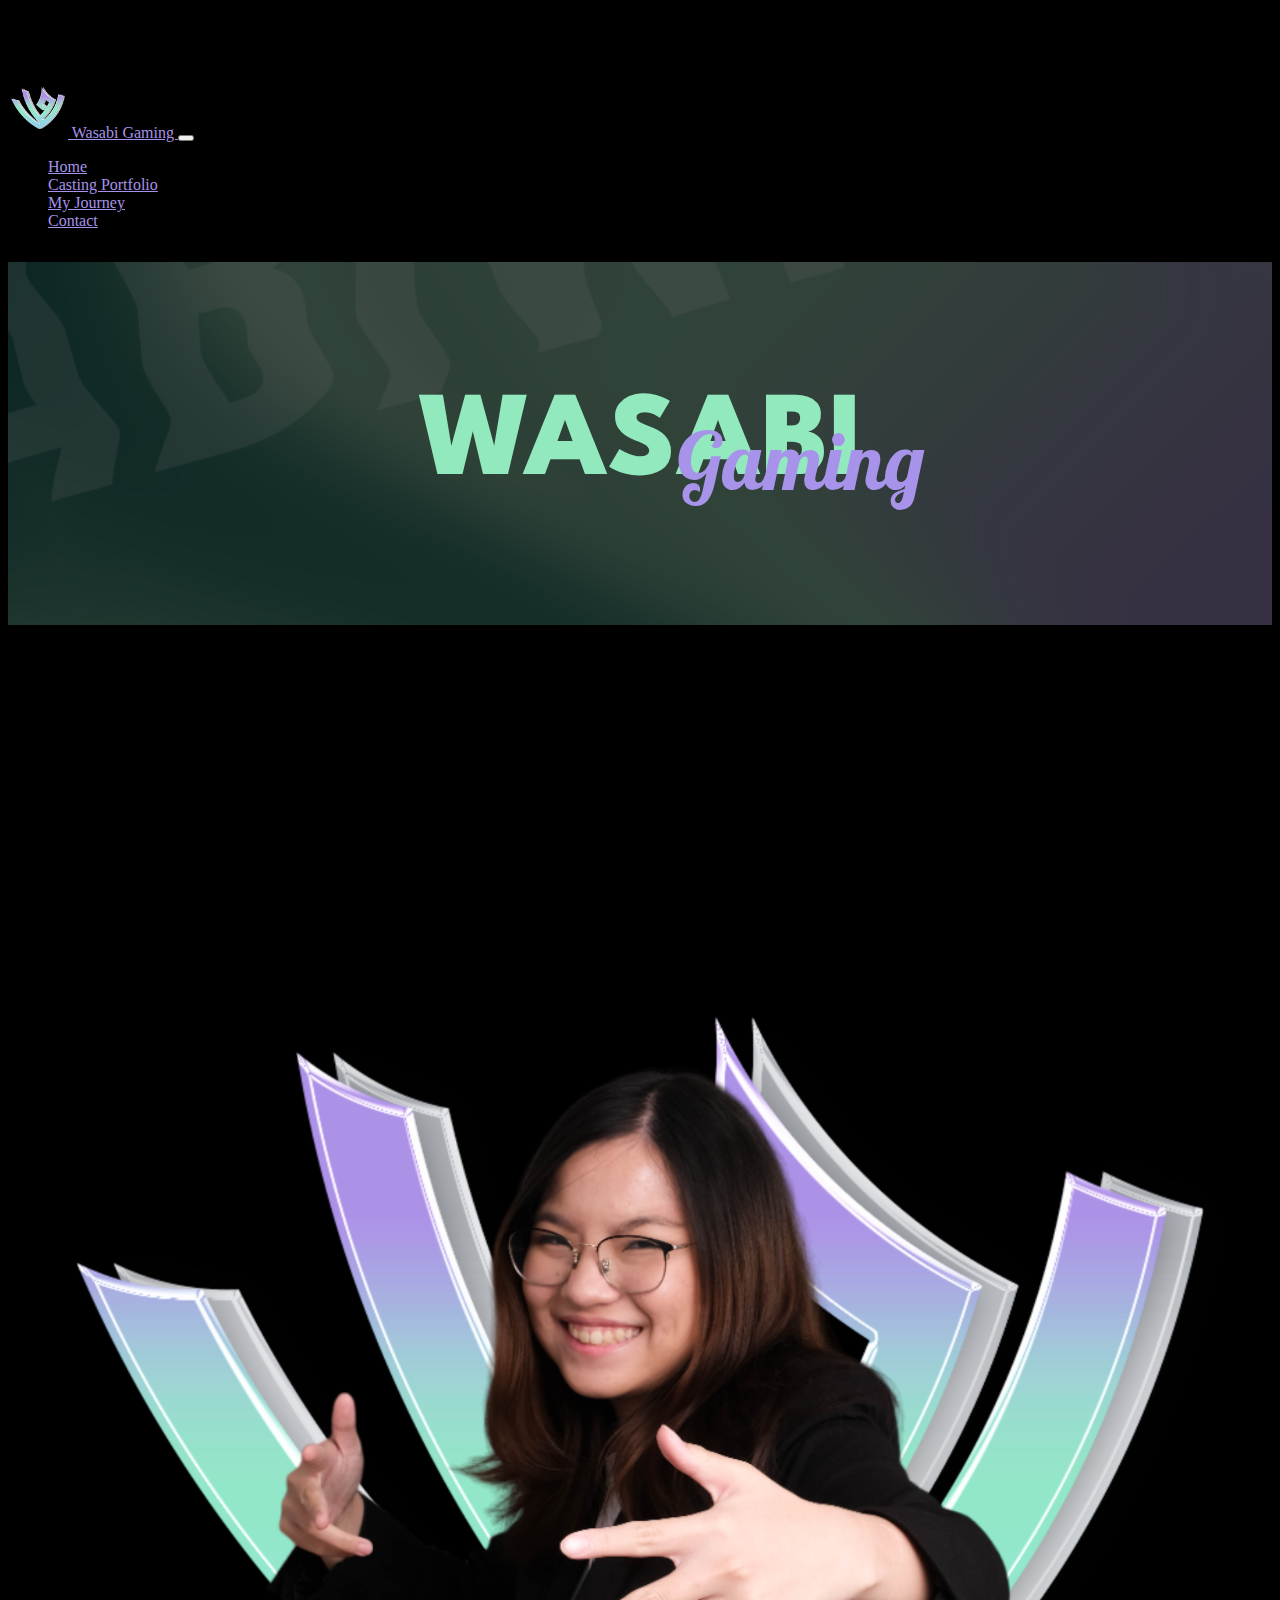
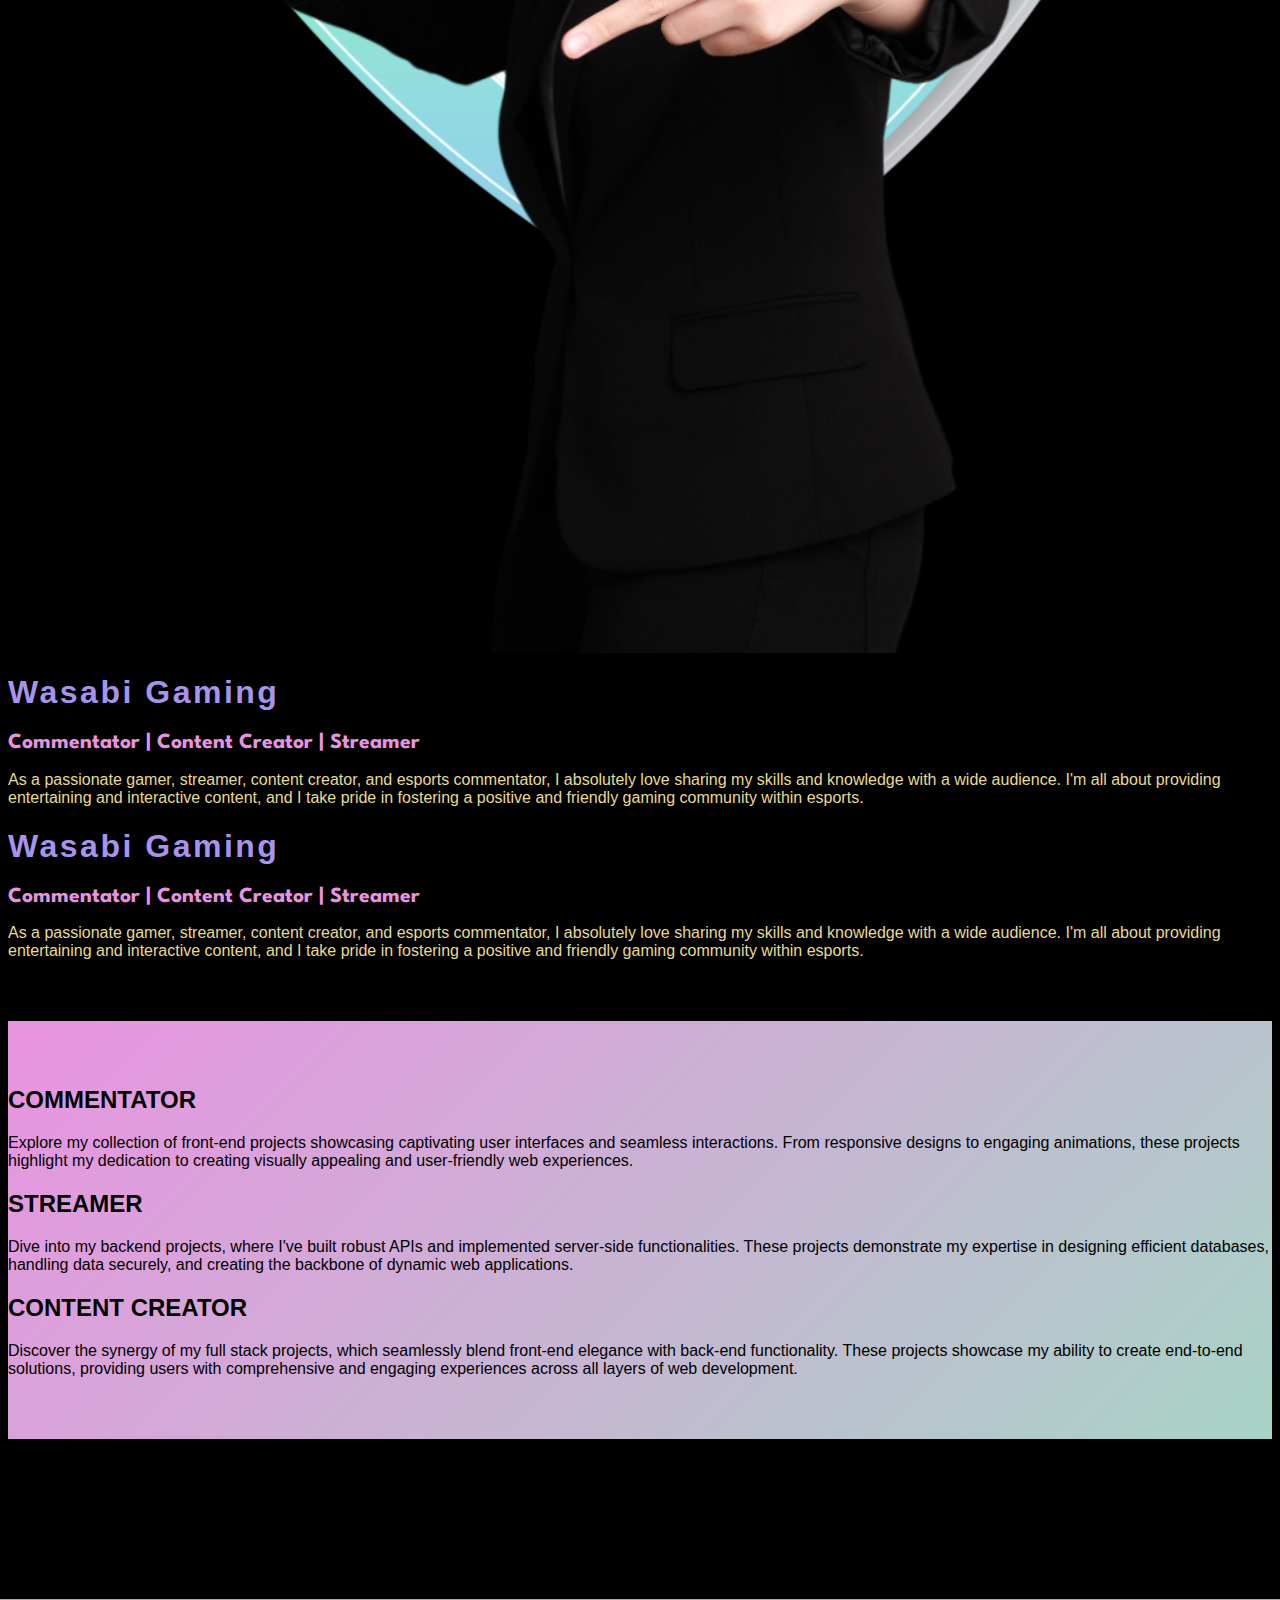
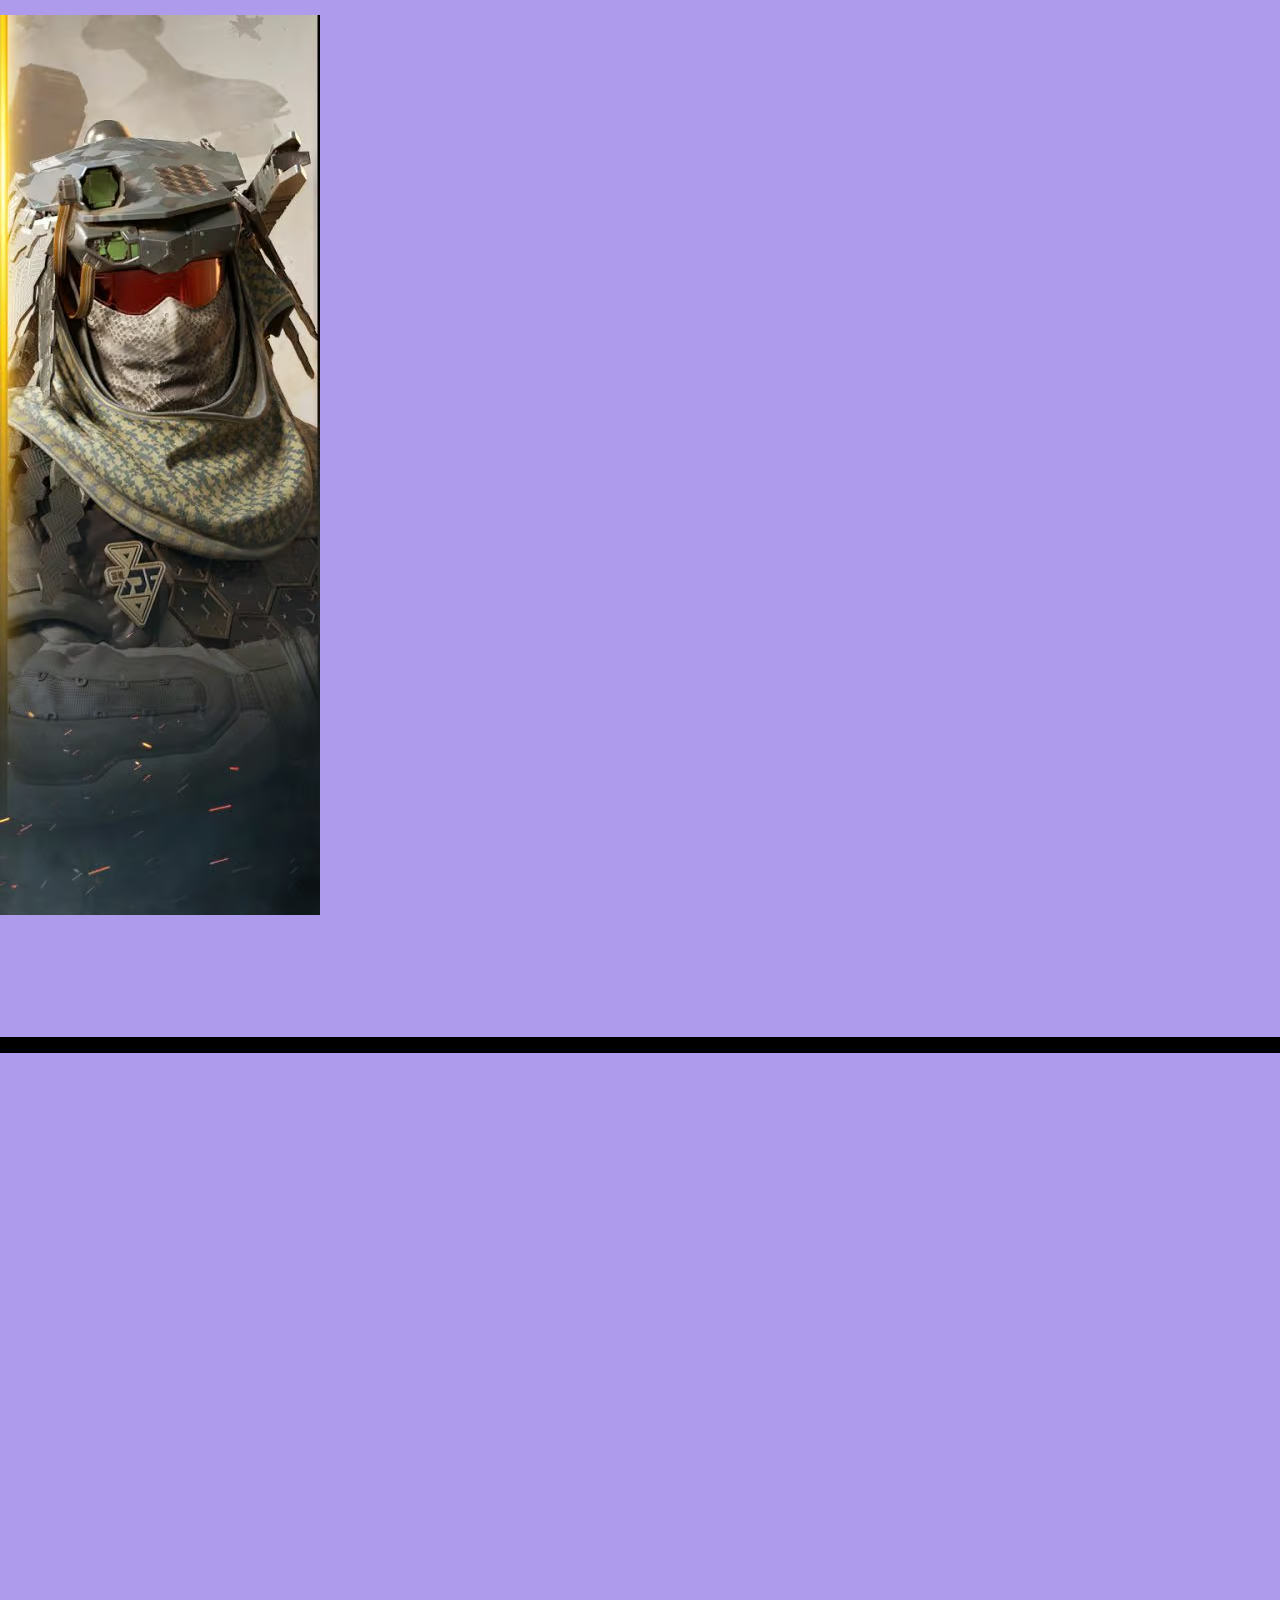
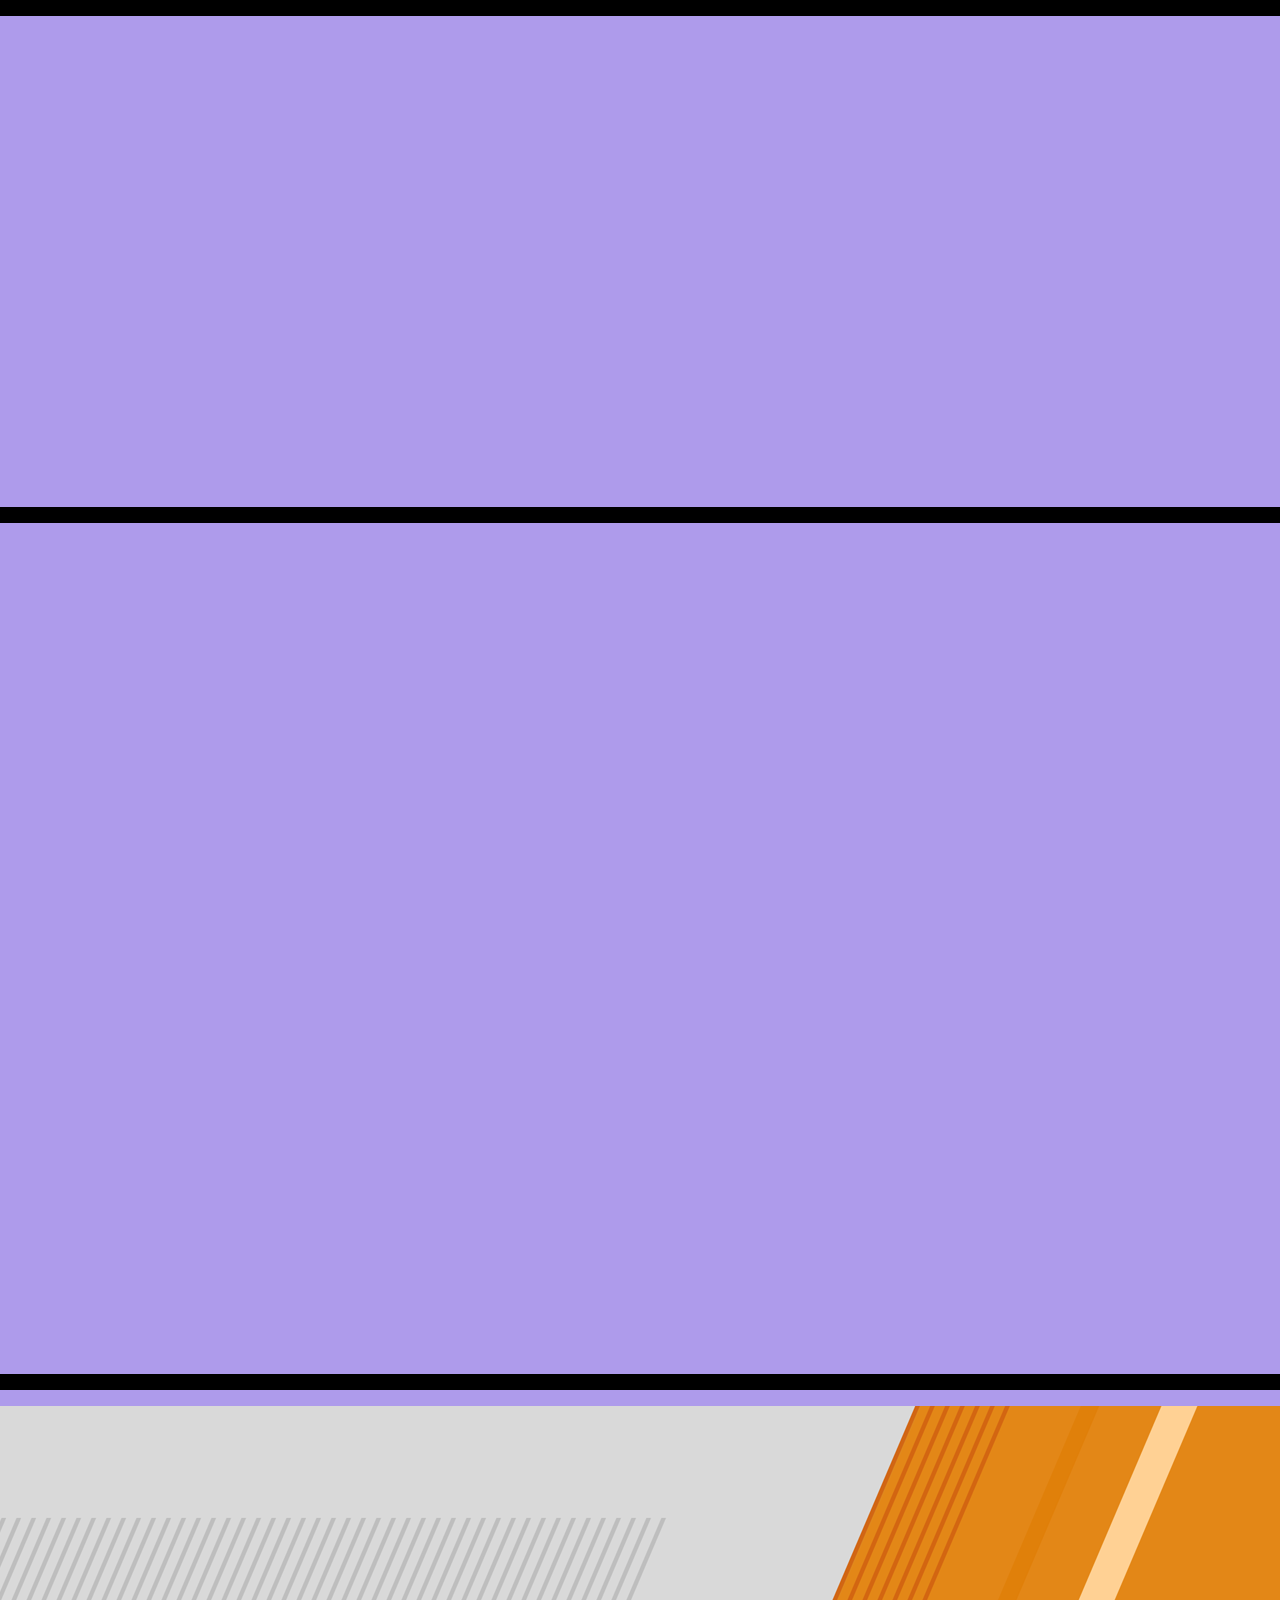
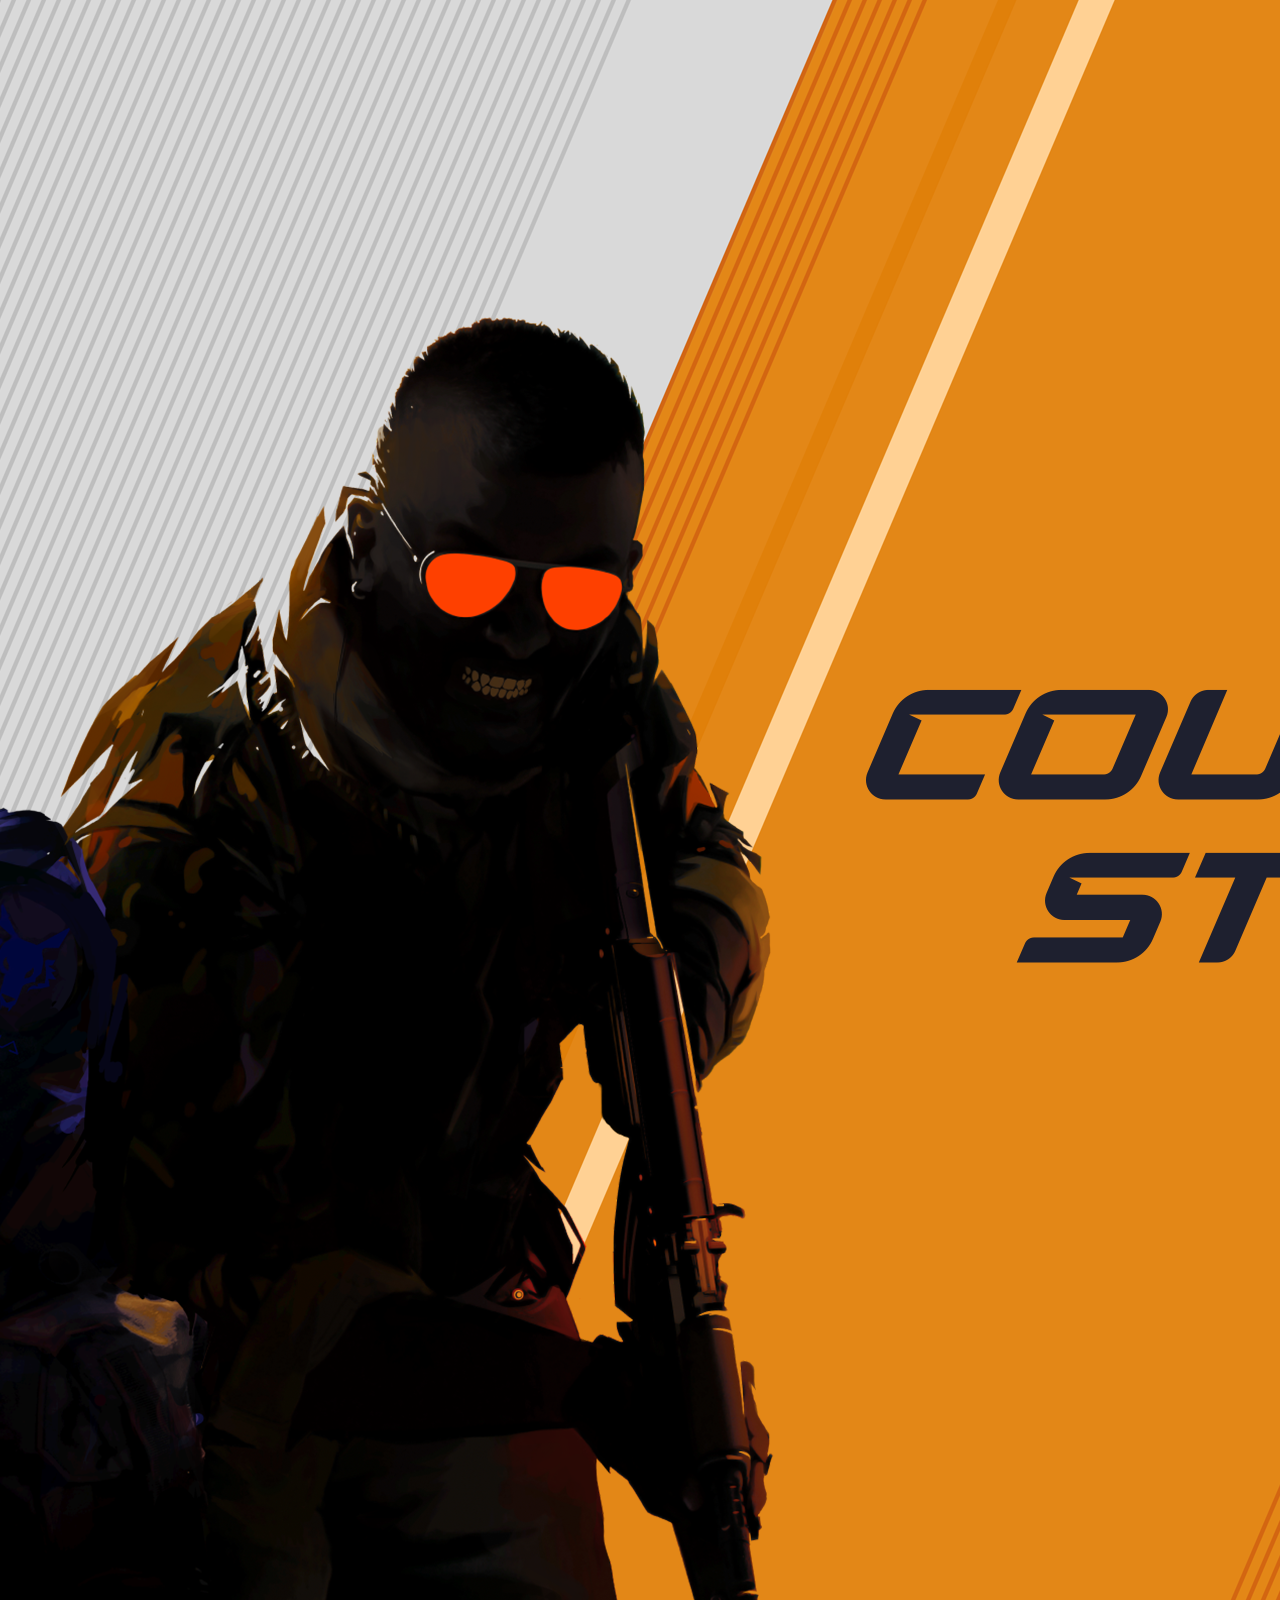
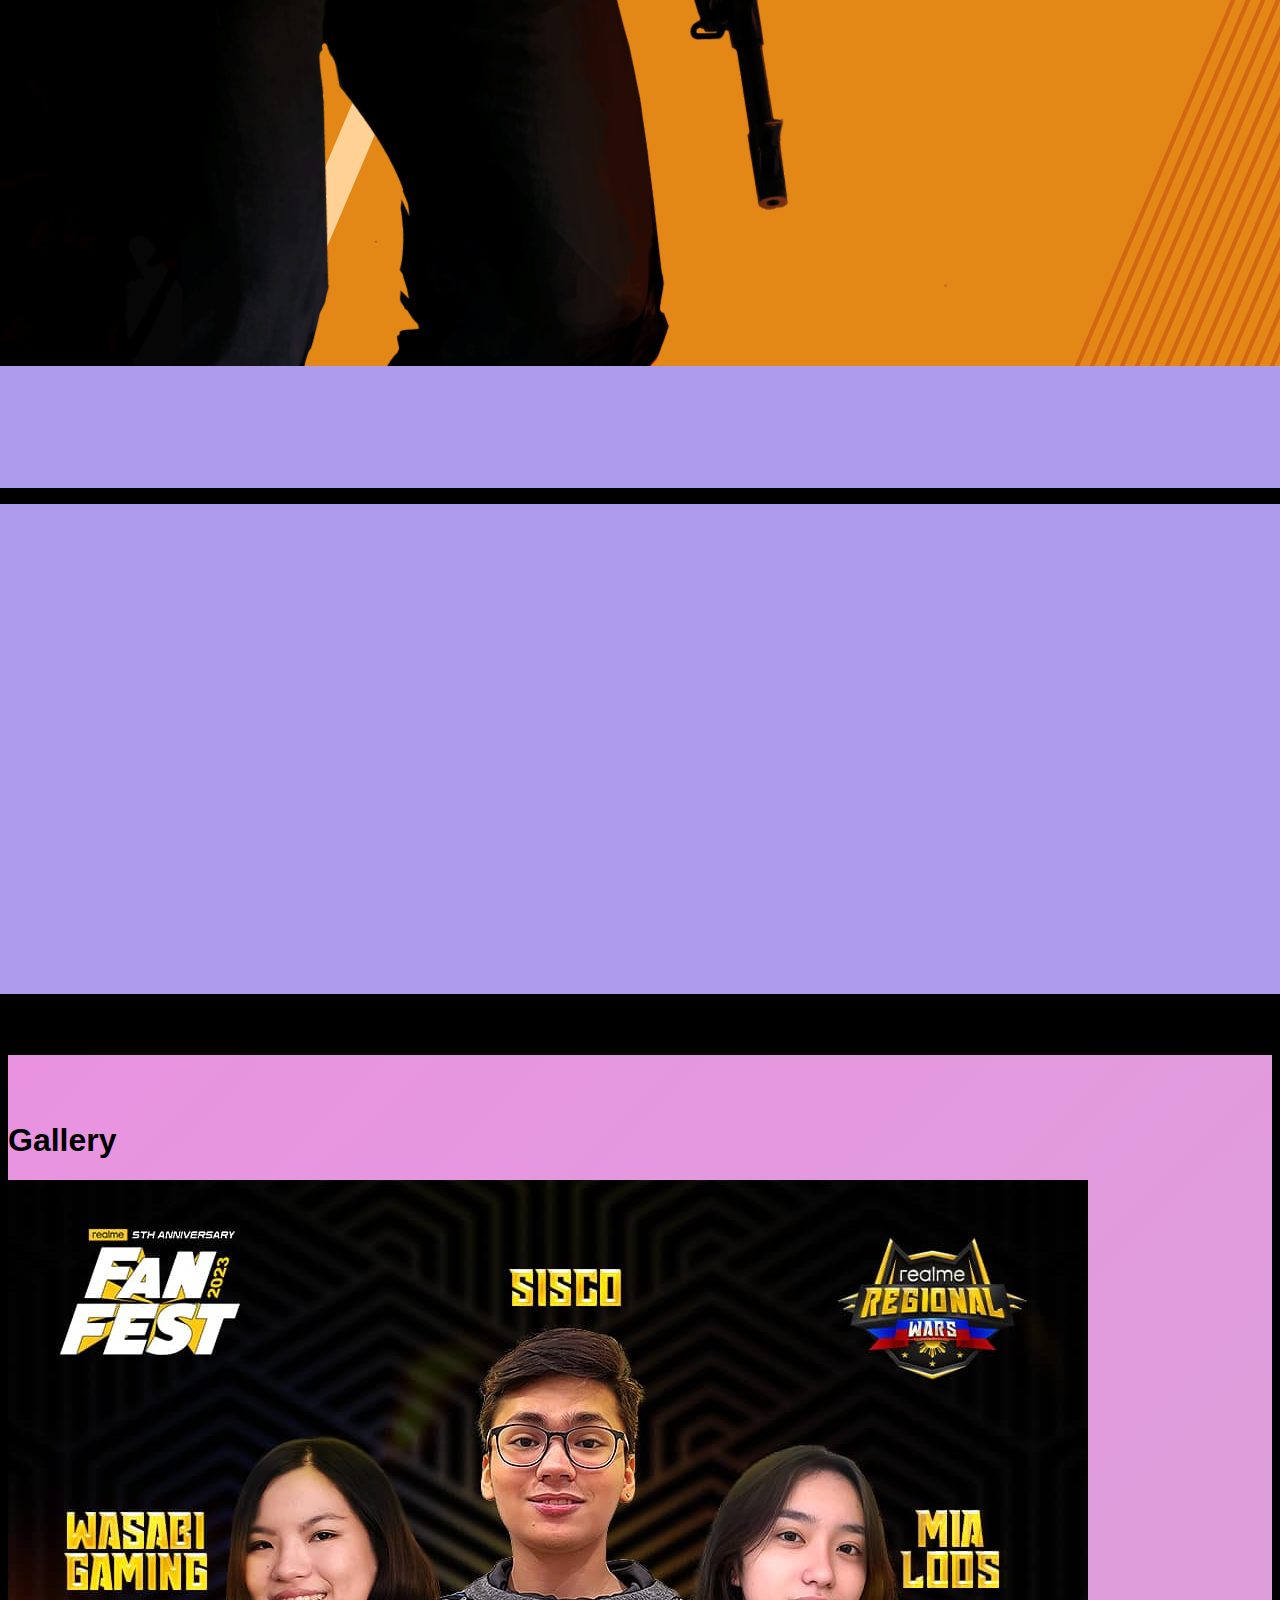
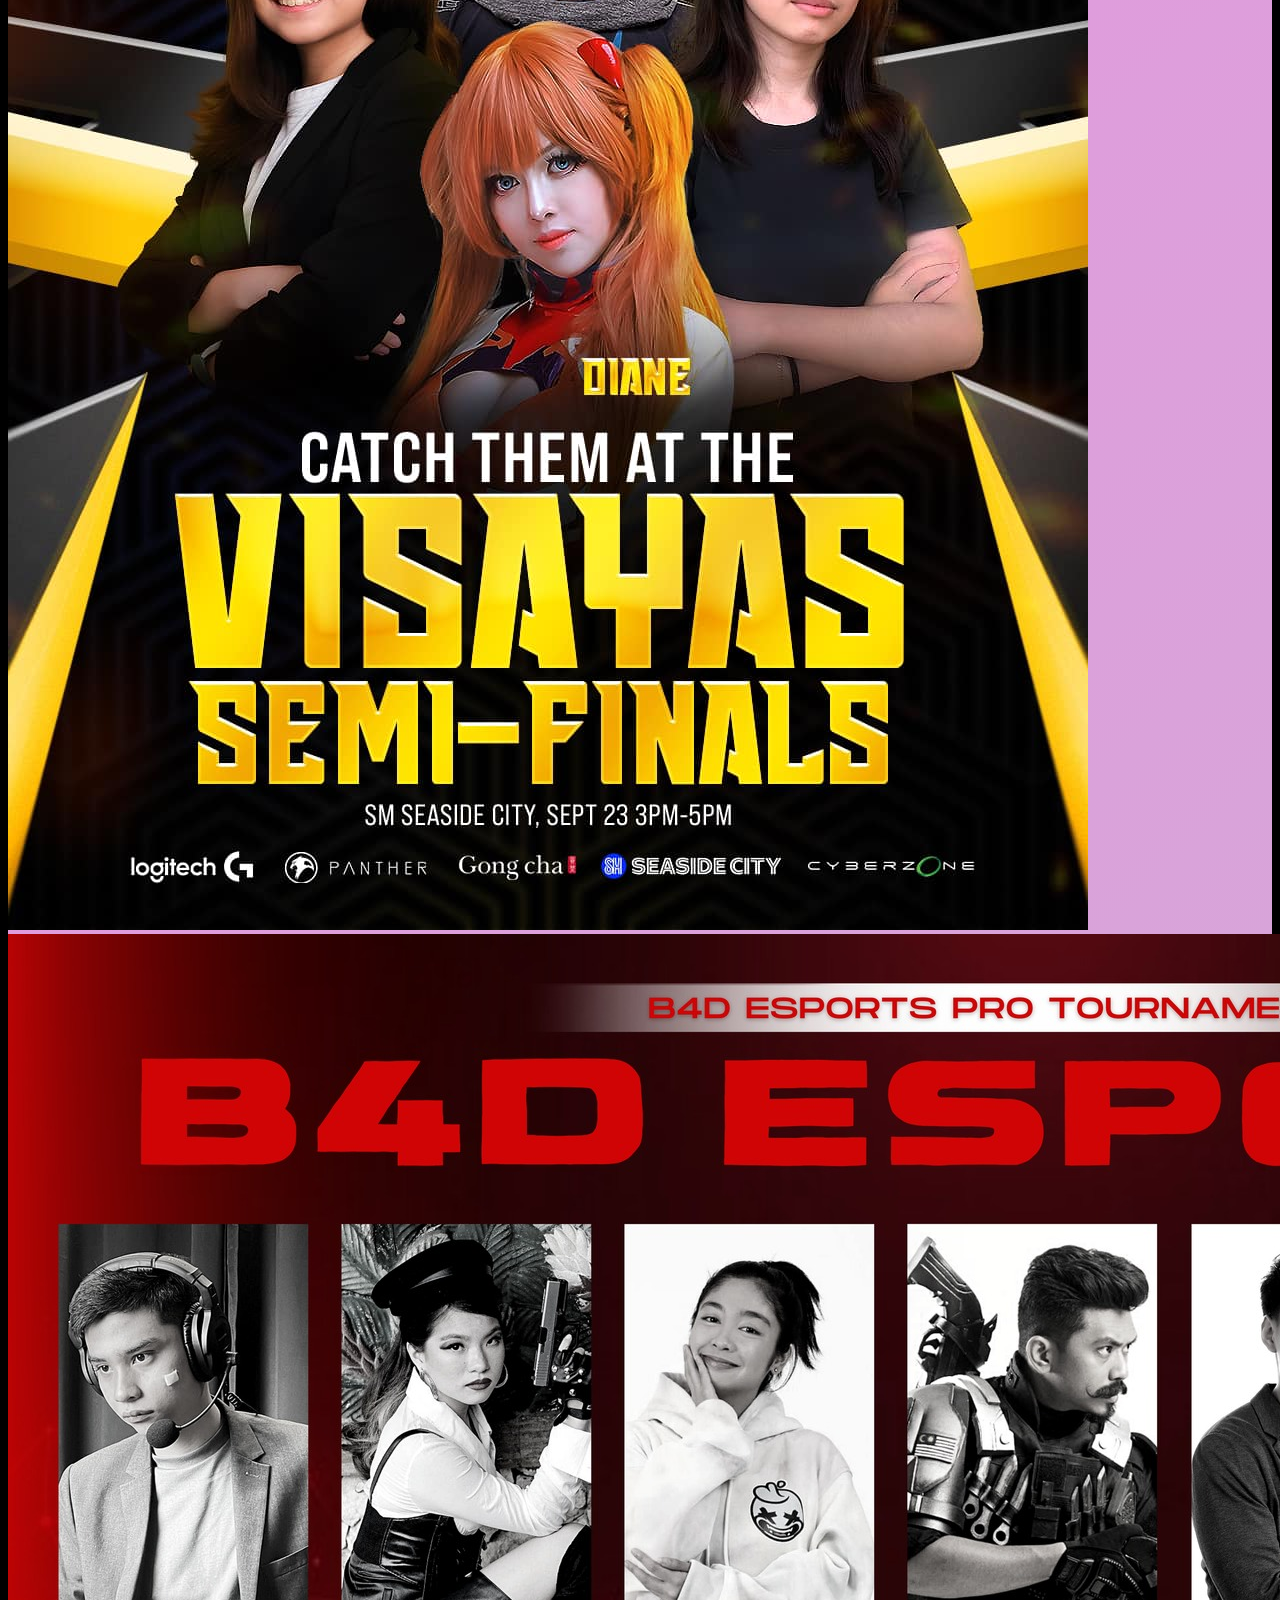
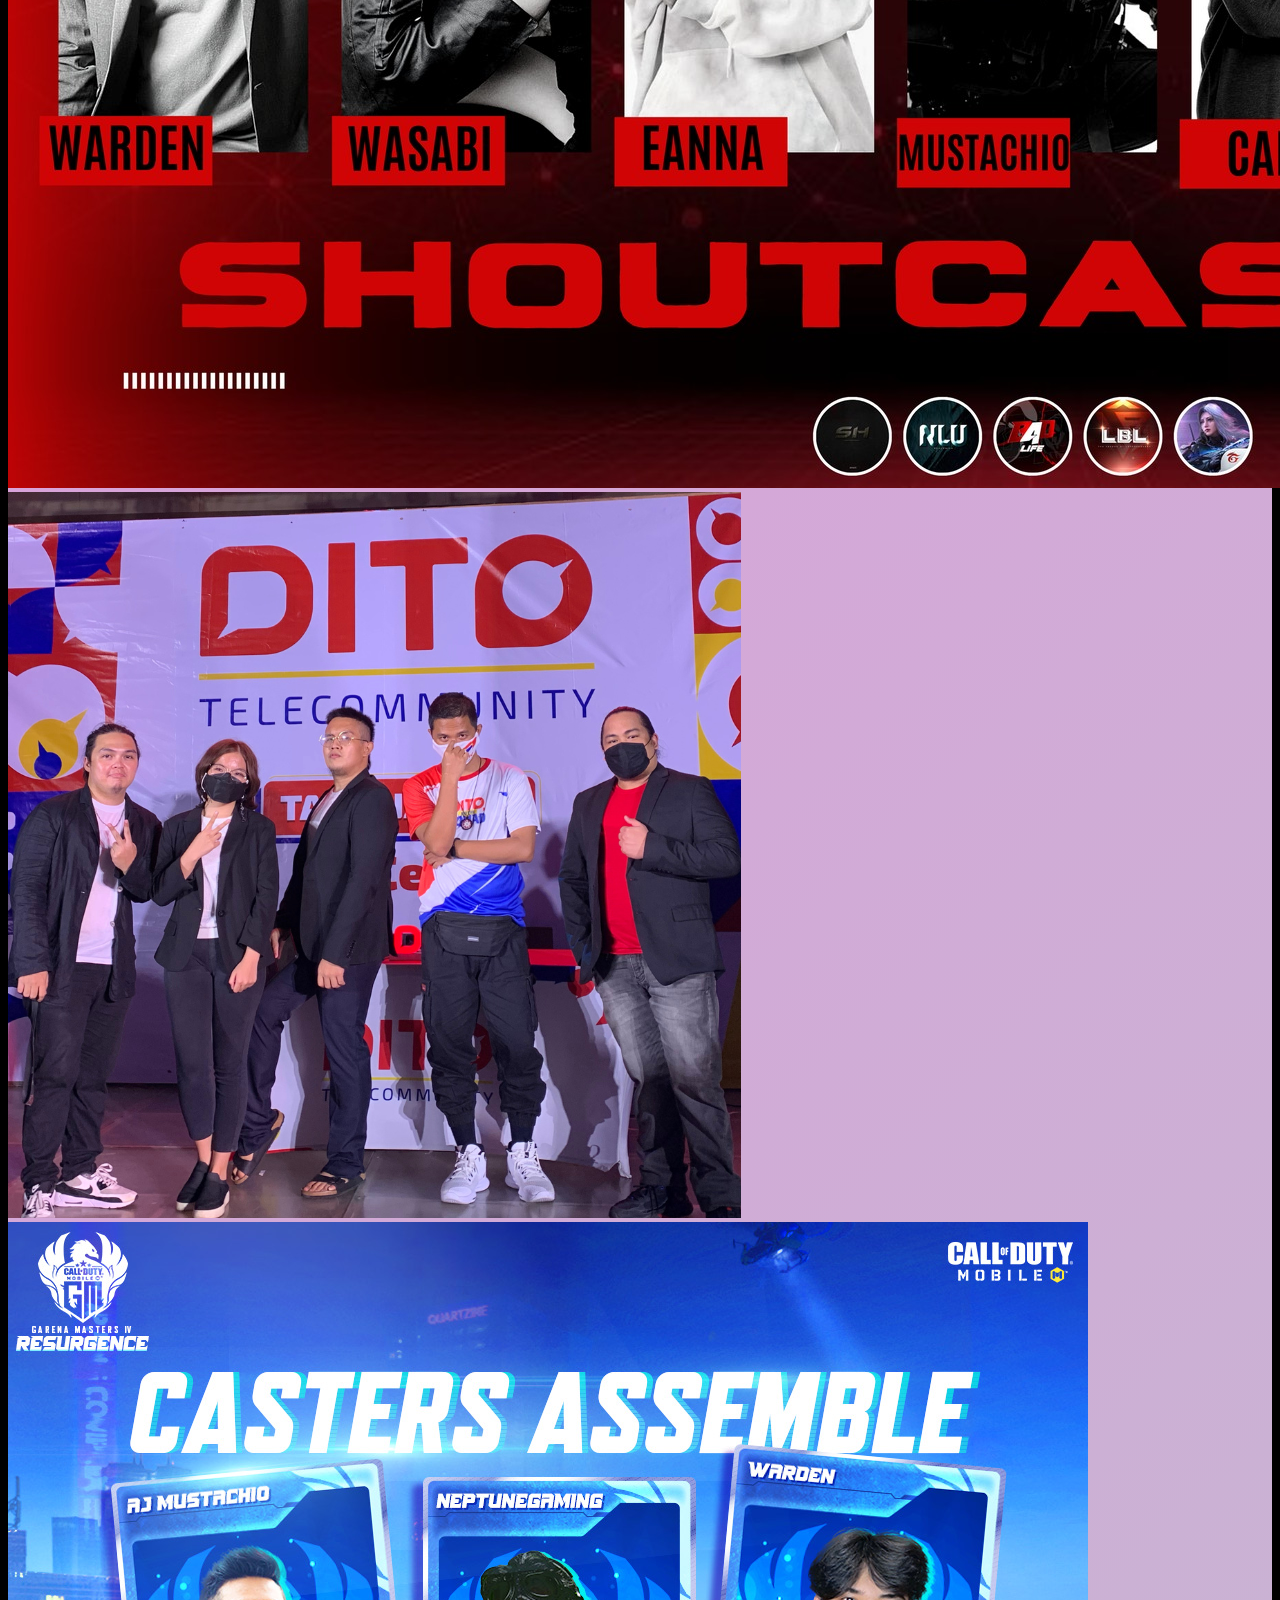
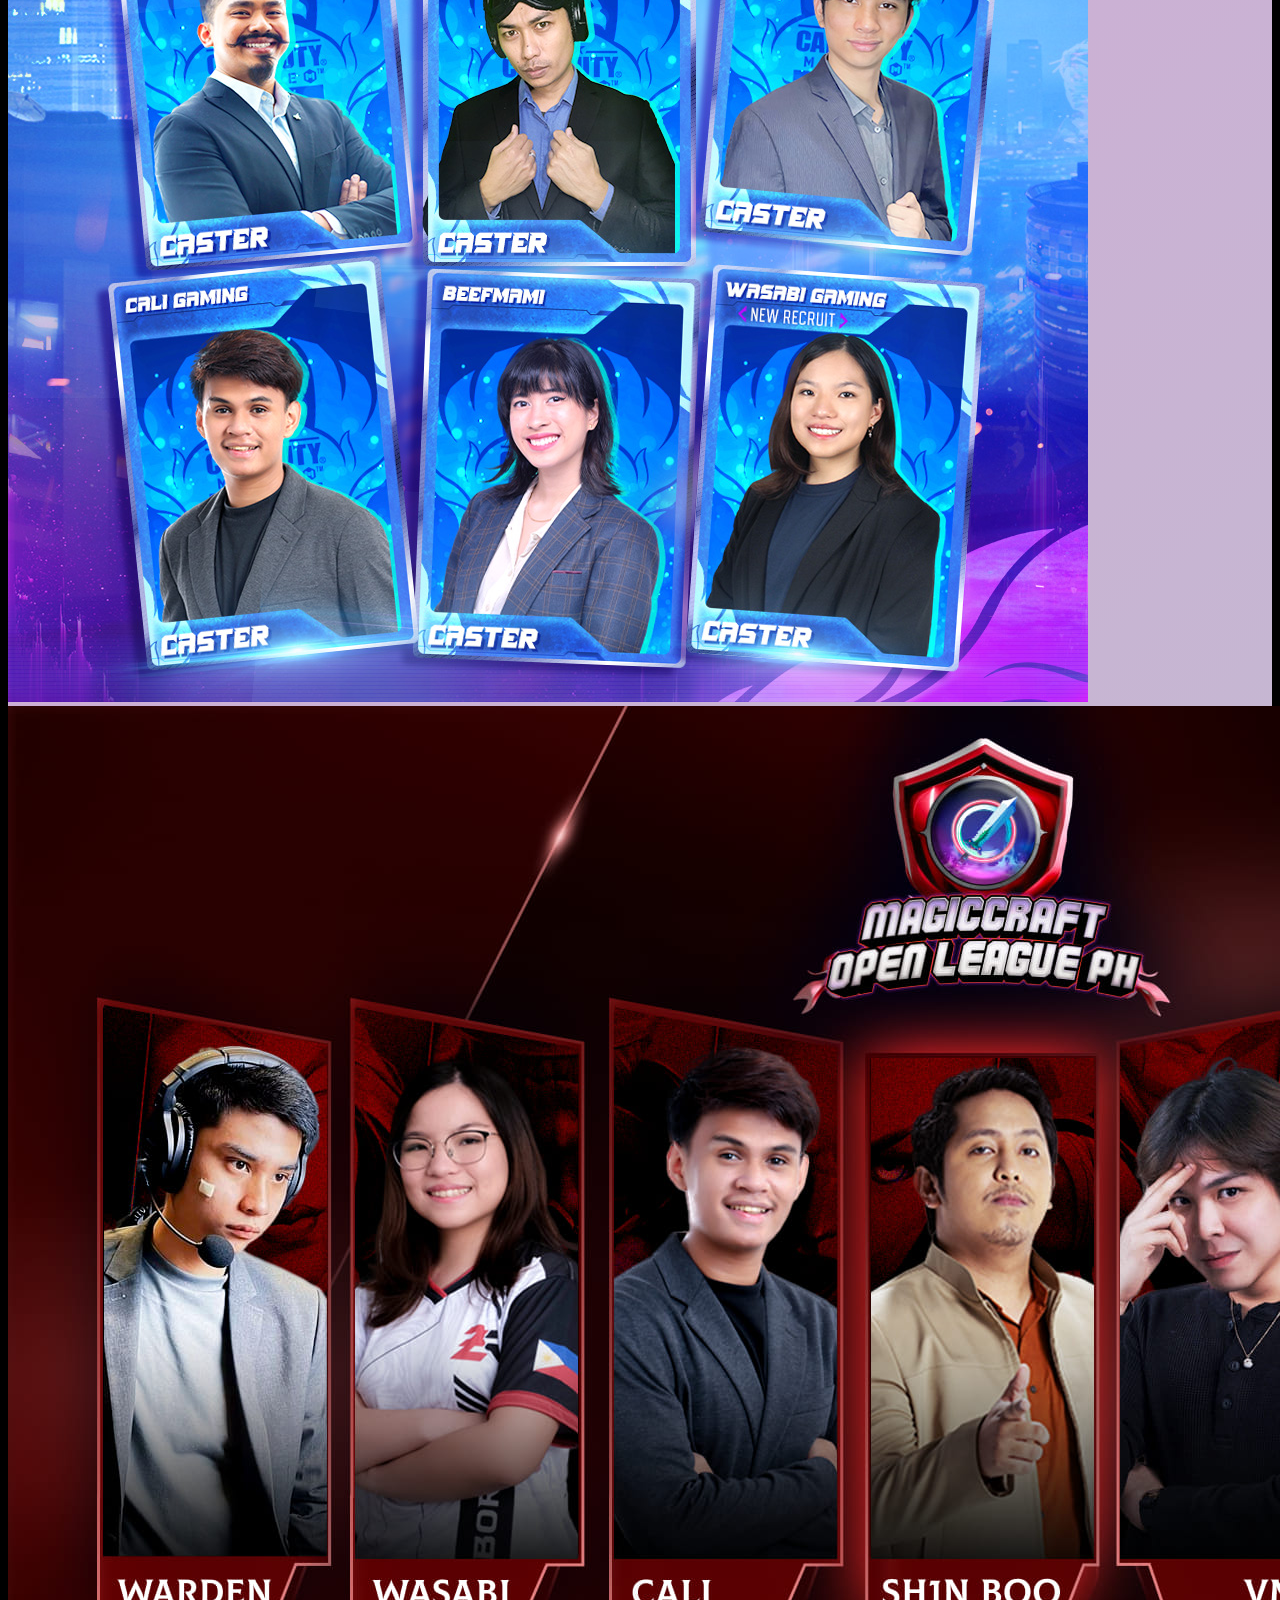
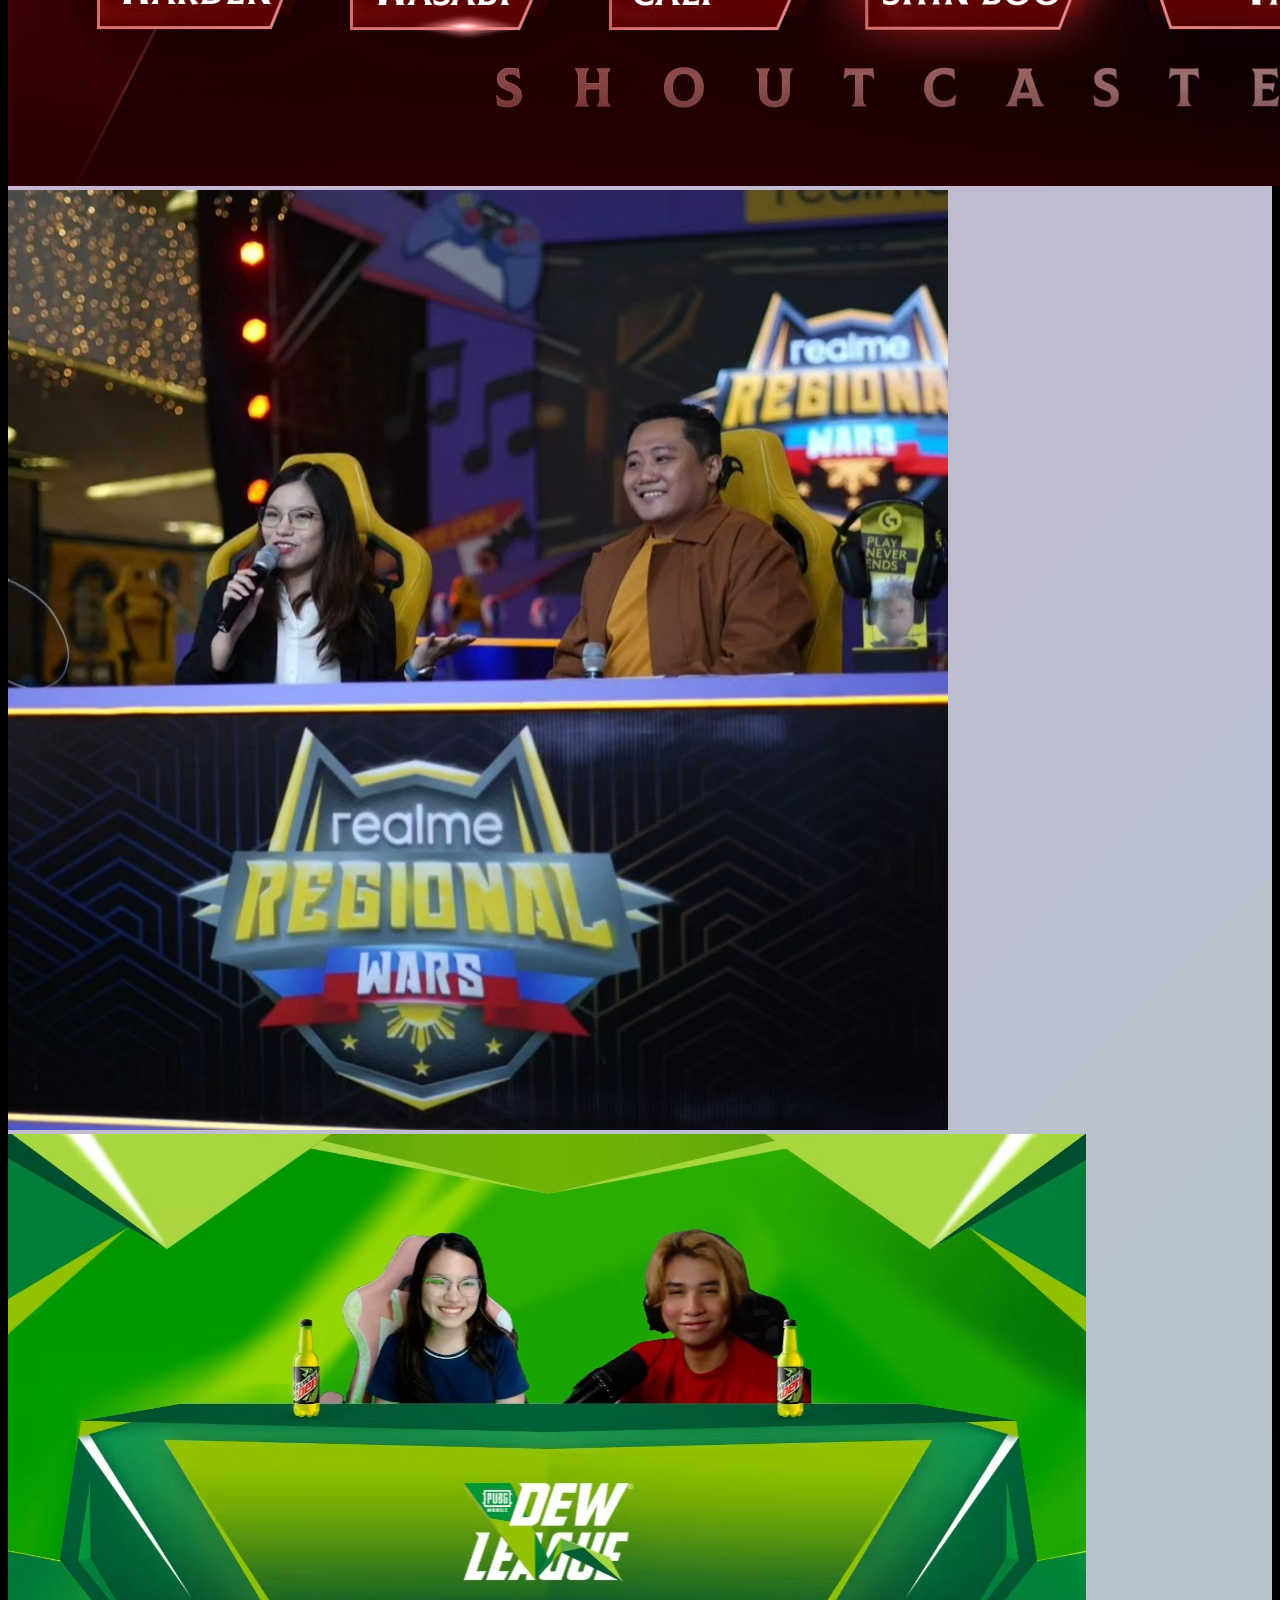
<file: index.html>
<!DOCTYPE html>
<html lang="en">
<head>
    <meta charset="UTF-8">
    <!-- Mobile Responsive Meta Tag -->
    <meta name="viewport" content="width=device-width, initial-scale=1, shrink-to-fit=no">

    <!-- CSS Links (Bootstrap 4.6 CSS Link & CSS file) -->
    <link rel="stylesheet" href="https://cdn.jsdelivr.net/npm/bootstrap@4.6.2/dist/css/bootstrap.min.css" integrity="sha384-xOolHFLEh07PJGoPkLv1IbcEPTNtaed2xpHsD9ESMhqIYd0nLMwNLD69Npy4HI+N" crossorigin="anonymous">
    <link rel="stylesheet" href="styles.css">
    <title>Wasabi Gaming</title>
    <link rel="stylesheet" href="https://cdnjs.cloudflare.com/ajax/libs/font-awesome/5.15.3/css/all.min.css">

    <!-- Fonts -->
    <link rel="preconnect" href="https://fonts.googleapis.com">
    <link rel="preconnect" href="https://fonts.gstatic.com" crossorigin>
    <link href="https://fonts.googleapis.com/css2?family=League+Spartan:wght@100;200;300;400;500;600;700;800;900&family=Lobster&family=Open+Sans:ital,wght@0,300;0,400;0,500;0,600;0,700;0,800;1,300;1,400;1,500;1,600;1,700;1,800&family=Raleway:ital,wght@0,100;0,200;0,300;0,400;0,500;0,600;0,700;0,800;0,900;1,100;1,200;1,300;1,400;1,500;1,600;1,700;1,800;1,900&display=swap" rel="stylesheet">

    <!-- Icon Library -->
    <link href="assets/img/favicon.png" rel="icon">
    <link href="assets/img/apple-touch-icon.png" rel="apple-touch-icon">
    
<body>
    <!-- NavBar -->
    <nav class="navbar fixed-top navbar-expand-lg navbar-dark">
      <a class="navbar-brand" href="./index.html">
          <img src="../images/IJF-logo.png" alt="Logo" class="logo-img mr-2"> Wasabi Gaming
      </a>
      <button class="navbar-toggler" type="button" data-toggle="collapse" data-target="#navbarNav" aria-controls="navbarNav" aria-expanded="false" aria-label="Toggle navigation">
        <span class="navbar-toggler-icon"></span>
      </button>
      <div class="collapse navbar-collapse" id="navbarNav">
        <ul class="navbar-nav ml-auto">
          <li class="nav-item active">
            <a class="nav-link" href="../index.html#landing">Home</a>
          </li>
          <li class="nav-item">
            <a class="nav-link" href="../index.html#portfolio">Casting Portfolio</a>
          </li>
          <li class="nav-item">
              <a class="nav-link" href="../MyJourney.html">My Journey</a>
            </li>
          <li class="nav-item">
            <a class="nav-link" href="../index.html#contact">Contact</a>
          </li>
        </ul>
      </div>
    </nav>
      <!-- TOP SECTION -->
    <div id="top-section">
            <h1>WASABI</h1>
            <h2>Gaming</h2>
    </div>
      <!-- END TOP SECTIOn -->
     <!-- Hero Section -->
    <section id="landing">
        <div class="jumbotron p-md-5 text-white rounded">
          <div class="row align-items-md-center">
              <div class="col-md-6 px-0 d-flex justify-content-center align-items-center" id="photo-holder">
                  <img class="rounded-circle img-fluid mx-auto justify-content-center logo-container" src="./images/IJFprofile.png">
              </div>
              <div class="col-md-6 px-0 py-5 d-md-none">
                  <!-- Center the text only on small devices -->
                  <div class="text-center">
                      <h1 class="font-weight-bold">Wasabi Gaming</h1>
                      <h2>Commentator | Content Creator | Streamer</h2>
                      <p class="lead my-3">As a passionate gamer, streamer, content creator, and esports commentator, I absolutely love sharing my skills and knowledge with a wide audience. I'm all about providing entertaining and interactive content, and I take pride in fostering a positive and friendly gaming community within esports.</p>
                  </div>
              </div>
              <div class="col-md-6 px-0 py-5 d-none d-md-block">
                  <!-- For medium and large devices -->
                  <h1 class="font-weight-bold">Wasabi Gaming</h1>
                  <h2>Commentator | Content Creator | Streamer</h2>
                  <p class="lead my-3">As a passionate gamer, streamer, content creator, and esports commentator, I absolutely love sharing my skills and knowledge with a wide audience. I'm all about providing entertaining and interactive content, and I take pride in fostering a positive and friendly gaming community within esports.</p>
              </div>
          </div>
        </div>        
    </section>

    <!-- Skills Section -->
    <section id="skills">
        <div class="row m-5 p-5">
          <div class="col-md-4">
            <h2>COMMENTATOR</h2>
            <p>Explore my collection of front-end projects showcasing captivating user interfaces and seamless interactions. From responsive designs to engaging animations, these projects highlight my dedication to creating visually appealing and user-friendly web experiences.</p>
          </div>
          <div class="col-md-4">
            <h2>STREAMER</h2>
            <p>Dive into my backend projects, where I've built robust APIs and implemented server-side functionalities. These projects demonstrate my expertise in designing efficient databases, handling data securely, and creating the backbone of dynamic web applications.</p>
          </div>
          <div class="col-md-4">
            <h2>CONTENT CREATOR</h2>
            <p>Discover the synergy of my full stack projects, which seamlessly blend front-end elegance with back-end functionality. These projects showcase my ability to create end-to-end solutions, providing users with comprehensive and engaging experiences across all layers of web development.</p>
          </div>
        </div>
    </section>

     <!-- projects Section -->
     <section id="portfolio">
      <div class="container m-1">
        <h1>Casting Portfolio</h1>
        <div class="row row-cols-1 row-cols-md-2 row-cols-lg-3 ">

          <div class="col p-2">
            <div class="card-wrapper">
              <div class="card p-3">
                <div class="card-inner front">
                  <img src="./images/codm.avif" alt="Image" class="img-fluid">
                  <h2 class="heading mb-3">Call of Duty: Mobile</h2>
                  <p>Experience intense FPS battles, iconic maps, and classic COD action on your mobile device in this thrilling game.</p>
                </div>
                <div class="card-inner back">
                  <div class="back-content">
                    <h3 class="heading mb-3">HIGHLIGHT CASTS</h3>
                    <h5 class="heading mb-3">MULTIPLAYER</h5>
                    <ul>
                      <li>Garena Masters V</li>
                      <li>Liga Adarna Season 7: Ang Bagong Lipad</li>
                      <li>COD:M Summer Invitational</li>
                      <li>Garena Masters 4</li> 
                    </ul>
                      <h5 class="heading mb-3">BATTLE ROYALE</h5>
                    <ul>
                      <li>BR Tournament For a Cause (by Dovahkiin Esports)</li> 
                      <li>BR Tournament For a Cause (by The Caster Crew)</li> 
                    </ul>
                    <p><a class="link-opacity-50-hover" href="./Portfolio/CODM.html">See More</a></p> 
                  </div>
                </div>
              </div>
            </div>
          </div>

          <div class="col p-2">
            <div class="card-wrapper">
              <div class="card p-3">
                <div class="card-inner front">
                  <img src="./images/valorant.jpg" alt="Image" class="img-fluid">
                  <h2 class="heading mb-3">Valorant</h2>
                  <p>Join agents in a tactical shooter with unique abilities, outsmarting rivals in intense gunfights across dynamic maps.</p>
                </div>
                <div class="card-inner back">
                  <div class="back-content">
                    <h3 class="heading mb-3">HIGHLIGHT CASTS</h3>
                    <ul>
                      <li>Dubai Police Esports Tournament 2023</li>
                    </ul>
                    <p><a class="link-opacity-50-hover" href="./Portfolio/Valo.html">See More</a></p> 
                  </div>
                </div>
              </div>
            </div>
          </div>

          <div class="col p-2">
            <div class="card-wrapper">
              <div class="card p-3">
                <div class="card-inner front">
                  <img src="images/Farlight.jpg" alt="Image" class="img-fluid">
                  <h2 class="heading mb-3">Farlight 84</h2>
                  <p>Battle in a post-apocalyptic world in this vehicular combat royale game, armed with futuristic weapons and vehicles.</p>
                </div>
                <div class="card-inner back">
                  <div class="back-content">
                    <h3 class="heading mb-3">HIGHLIGHT CASTS</h3>
                    <h5 class="heading mb-3">BATTLE ROYALE</h5>
                    <ul>
                      <li>Farlight 84 Official Scrimmages</li>
                      <li>Good Game scrimages</li>
                      <li>Battle for supremacy TV - Weekly Farlight Tournaments</li>
                    </ul>
                    <p><a class="link-opacity-50-hover" href="./Portfolio/FL84.html">See More</a></p> 
                  </div>
                </div>
              </div>
            </div>
          </div>

          <div class="col p-2">
            <div class="card-wrapper">
              <div class="card p-3">
                <div class="card-inner front">
                  <img src="images/pubgm.jpg" alt="Image" class="img-fluid">
                  <h4 class="heading mb-3">PlayerUnknown’s Battlegrounds Mobile (PUBGM)</h4>
                  <p>A popular battle royale game where 100 players parachute onto an island, scavenge for weapons and equipment, and fight to be the last person or team standing.</p>
                </div>
                <div class="card-inner back">
                  <div class="back-content">
                    <h3 class="heading mb-3">HIGHLIGHT CASTS</h3>
                    <ul>
                      <li>Mountain dew's Dew League 2023</li>
                      <li>Metanews Super Cup Season 1 2024</li>
                    </ul>
                    <p><a class="link-opacity-50-hover" href="./Portfolio/PUBGM.html">See More</a></p> 
                  </div>
                </div>
              </div>
            </div>
          </div>

          <div class="col p-2">
            <div class="card-wrapper">
              <div class="card p-3">
                <div class="card-inner front">
                  <img src="./images/cs2.png" alt="Image" class="img-fluid">
                  <h2 class="heading mb-3">Counter Strike 2</h2>
                  <p>Engage in classic counter-terrorism operations, relying on teamwork and strategy for victory in this legendary first-person shooter.</p>
                </div>
                <div class="card-inner back">
                  <div class="back-content">
                    <h3 class="heading mb-3">HIGHLIGHT CASTS</h3>
                    <ul>
                      <li>Fragnation</li>
                    </ul>
                    <p><a class="link-opacity-50-hover" href="./Portfolio/CS2.html">See More</a></p> 
                  </div>
                </div>
              </div>
            </div>
          </div>

          <div class="col p-2">
            <div class="card-wrapper">
              <div class="card p-3">
                <div class="card-inner front">
                  <img src="images/MCRT.jpg" alt="Image" class="img-fluid">
                  <h2 class="heading mb-3">MagicCraft</h2>
                  <p>Rule a mystical kingdom in this fantasy strategy game, build, train creatures, and conquer in a world of enchanting wonders.</p>
                </div>
                <div class="card-inner back">
                  <div class="back-content">
                    <h3 class="heading mb-3">HIGHLIGHT CASTS</h3>
                    <ul>
                      <li>MagicCraft Open League Philippines</li>
                      <li>MCRT official weekly Tournaments</li> 
                    </ul>
                    <p><a class="link-opacity-50-hover" href="./Portfolio/MCRT.html">See More</a></p> 
                  </div>
                </div>
              </div>
            </div>
          </div>

        </div>
      </div>
    </section>

    <!-- Gallery Section -->
    <section id="photo" class="text-center p-5">
    <h1>Gallery</h1>
    <div class="row">
      <div class="col-lg-4 col-md-12 mb-4 mb-lg-0">
        <img
          src="./images/photos/Realme Poster.jpg"
          class="w-100 shadow-1-strong rounded mb-4"
          alt="Tara Na Dito - For the Squad Cup"
        />

        <img
          src="./images/photos/B4D Esports Pro Tournament S2.jpg"
          class="w-100 shadow-1-strong rounded mb-4"
          alt="B4D Esports Pro Tournament"
        />
        
        <img
          src="./images/photos/19.png"
          class="w-100 shadow-1-strong rounded mb-4"
          alt="Tara Na Dito - For the Squad Cup"
        />

        
      </div>

      <div class="col-lg-4 mb-4 mb-lg-0">
        <img
          src="./images/photos/CODM Garena Masters S4.jpg"
          class="w-100 shadow-1-strong rounded mb-4"
          alt="CODM Garena Masters S4 caster Roster"
        />

        <img
          src="./images/photos/MagicCraft MCOL 2023.jpg"
          class="w-100 shadow-1-strong rounded mb-4"
          alt="MagiCraft Open League Philippines 2023"
        />

        <img
          src="./images/photos/Realme Fanfest.jpg"
          class="w-100 shadow-1-strong rounded mb-4"
          alt="CODM Garena Masters S4 caster Roster"
        />

        <img
          src="./images/photos/dew league.png"
          class="w-100 shadow-1-strong rounded mb-4"
          alt="Mountain dew's Dew League 2023 2023"
        />
        
      </div>

      <div class="col-lg-4 mb-4 mb-lg-0">
        <img
          src="./images/photos/Tier One.jpg"
          class="w-100 shadow-1-strong rounded mb-4"
          alt="Tier One Entertainment"
        />

        <img
          src="./images/photos/Meet & Greet.jpg"
          class="w-100 shadow-1-strong rounded mb-4"
          alt="Realme Squad Wall - Meet & Greet"
        />

        <img
          src="./images/photos/CEA.jpg"
          class="w-100 shadow-1-strong rounded mb-4"
          alt="Cebu Esports Arena team"
        />
      </div>
    </div>
    <!-- Gallery -->
    </section>
    
    <!-- Contact Section -->
    <section id="contact" class="container-fluid p-5 text-white d-flex justify-content-center align-items-center">
      <div class="row text-center col-md-12">
          <div class="col-md-12">
              <h2 class="p-2 text-white">Contact Me</h2>
          </div>
          
          <div class="social-icons col-md-12">
              <a href="https://www.facebook.com/WasabiGaming03/" target="_blank" class="social-icon facebook">
                  <i class="fab fa-facebook-f"></i>
              </a>
              <a href="https://www.instagram.com/WasabiGaming03/" target="_blank" class="social-icon instagram">
                  <i class="fab fa-instagram"></i>
              </a>
              <a href="https://twitter.com/Wasabigaming03" target="_blank" class="social-icon twitter">
                <i class="fab fa-twitter"></i>
              </a>
              <a href="mailto:sabi.1fernan@email.com" class="social-icon email">
                  <i class="fas fa-envelope"></i>
              </a>
          </div>
          
      </div>
    </div>

      <!-- modal dialog box start -->
        <div class="modal fade text-dark" id="formModal" tabindex="-1" aria-labelledby="formModalLabel" aria-hidden="true">
          <div class="modal-dialog">
            <div class="modal-content">
              <div class="modal-header">
                <h5 class="modal-title" id="formModalLabel">Thank You For Contacting Me!</h5>
                <button type="button" class="close" data-dismiss="modal" aria-label="Close">
                  <span aria-hidden="true">&times;</span>
                </button>
              </div>
              <div class="modal-body">
                Message Successfully Sent.
              </div>
              <div class="modal-footer">
                <button type="button" class="btn" data-dismiss="modal">Close</button>
              </div>
            </div>
          </div>
        </div>
    </section>
    

     <!-- Bootstrap Script -->
     <script src="https://cdn.jsdelivr.net/npm/jquery@3.5.1/dist/jquery.slim.min.js" integrity="sha384-DfXdz2htPH0lsSSs5nCTpuj/zy4C+OGpamoFVy38MVBnE+IbbVYUew+OrCXaRkfj" crossorigin="anonymous"></script>
     <script src="https://cdn.jsdelivr.net/npm/bootstrap@4.6.2/dist/js/bootstrap.bundle.min.js" integrity="sha384-Fy6S3B9q64WdZWQUiU+q4/2Lc9npb8tCaSX9FK7E8HnRr0Jz8D6OP9dO5Vg3Q9ct" crossorigin="anonymous"></script>
</body>
</html>
</file>
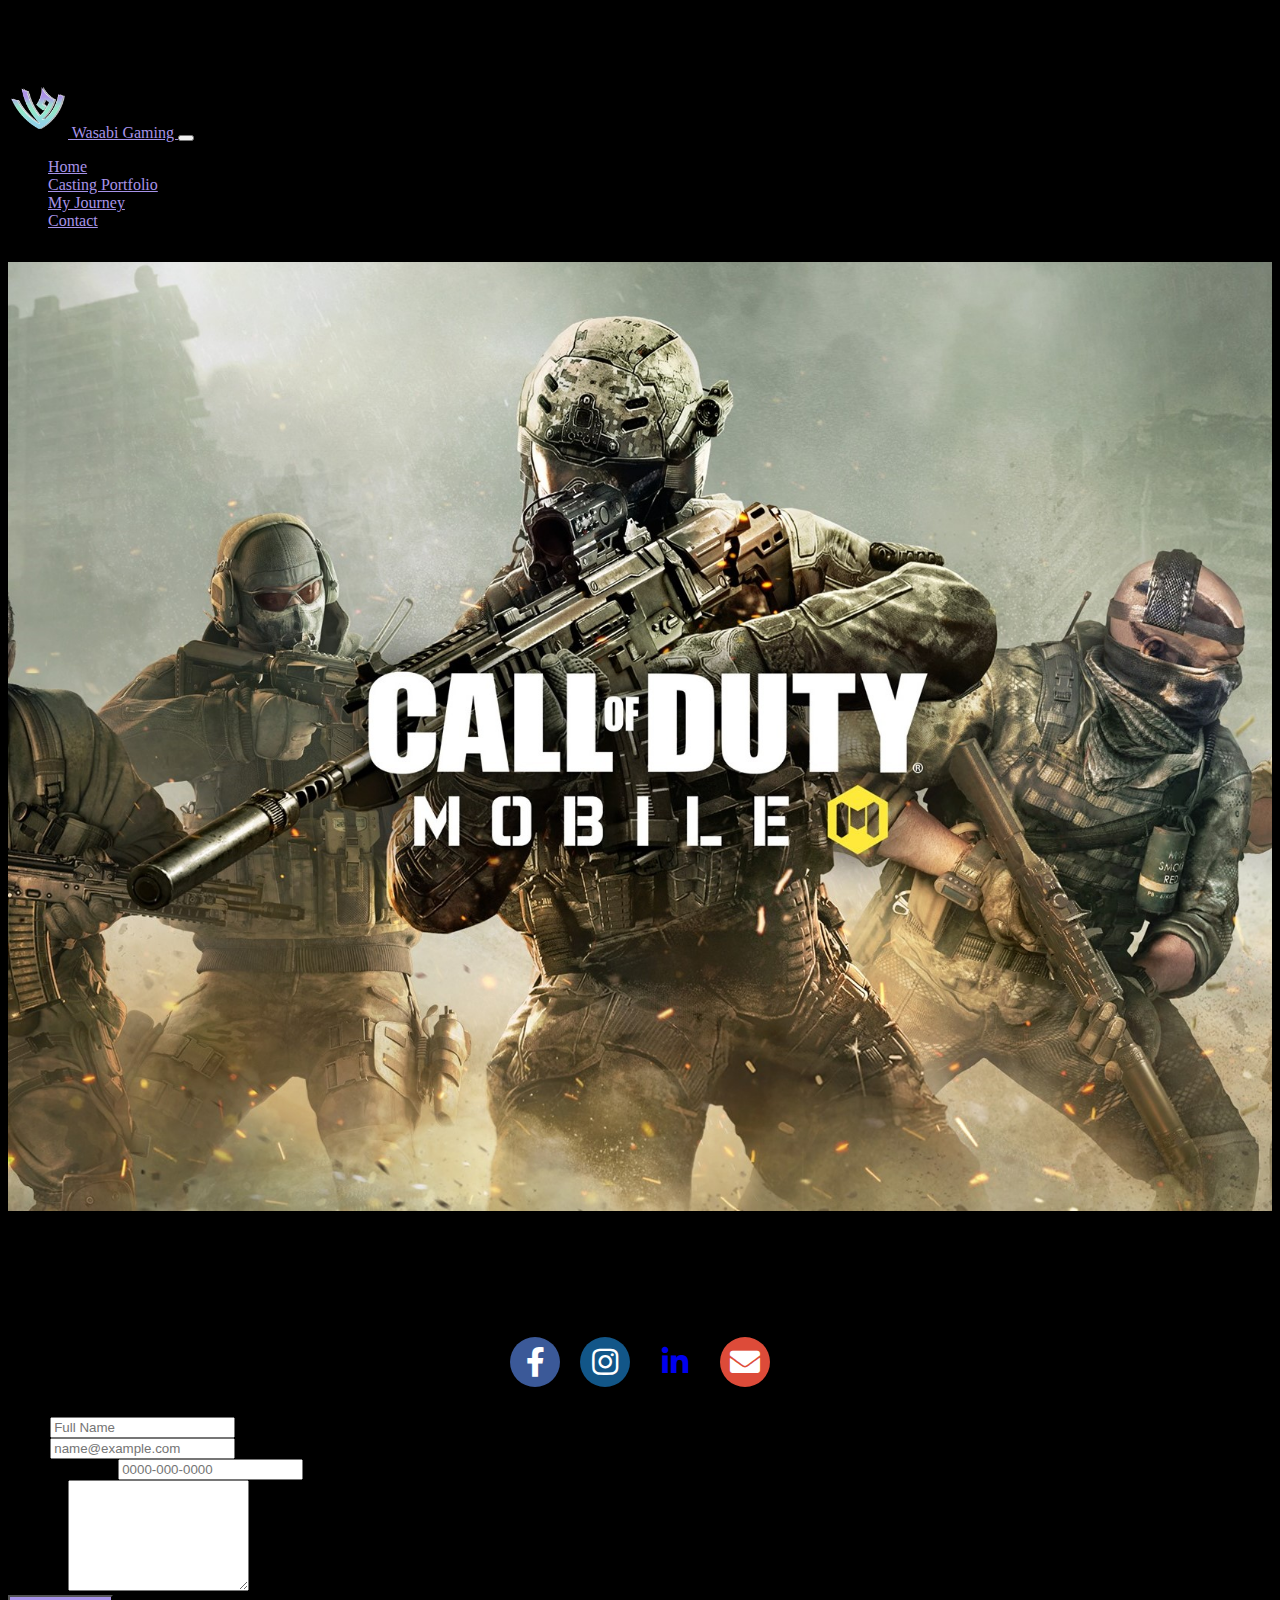
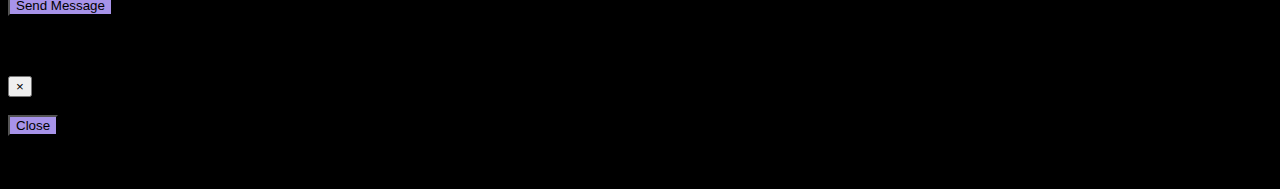
<file: Portfolio/CODM.html>
<!DOCTYPE html>
<html lang="en">
<head>
    <meta charset="UTF-8">
    <!-- Mobile Responsive Meta Tag -->
    <meta name="viewport" content="width=device-width, initial-scale=1, shrink-to-fit=no">

    <!-- CSS Links (Bootstrap 4.6 CSS Link & CSS file) -->
    <link rel="stylesheet" href="https://cdn.jsdelivr.net/npm/bootstrap@4.6.2/dist/css/bootstrap.min.css" integrity="sha384-xOolHFLEh07PJGoPkLv1IbcEPTNtaed2xpHsD9ESMhqIYd0nLMwNLD69Npy4HI+N" crossorigin="anonymous">
    <link rel="stylesheet" href="../styles.css">
    <title>WG | CODM</title>
    <link rel="stylesheet" href="https://cdnjs.cloudflare.com/ajax/libs/font-awesome/5.15.3/css/all.min.css">

    <!-- Fonts -->
    <link rel="preconnect" href="https://fonts.googleapis.com">
    <link rel="preconnect" href="https://fonts.gstatic.com" crossorigin>
    <link href="https://fonts.googleapis.com/css2?family=League+Spartan:wght@100;200;300;400;500;600;700;800;900&family=Lobster&family=Open+Sans:ital,wght@0,300;0,400;0,500;0,600;0,700;0,800;1,300;1,400;1,500;1,600;1,700;1,800&family=Raleway:ital,wght@0,100;0,200;0,300;0,400;0,500;0,600;0,700;0,800;0,900;1,100;1,200;1,300;1,400;1,500;1,600;1,700;1,800;1,900&display=swap" rel="stylesheet">

    <!-- Icon Library -->
    <link href="assets/img/favicon.png" rel="icon">
    <link href="assets/img/apple-touch-icon.png" rel="apple-touch-icon">
    
<body>
    <!-- NavBar -->
    <nav class="navbar fixed-top navbar-expand-lg navbar-dark">
      <a class="navbar-brand" href="./index.html">
          <img src="../images/IJF-logo.png" alt="Logo" class="logo-img mr-2"> Wasabi Gaming
      </a>
      <button class="navbar-toggler" type="button" data-toggle="collapse" data-target="#navbarNav" aria-controls="navbarNav" aria-expanded="false" aria-label="Toggle navigation">
        <span class="navbar-toggler-icon"></span>
      </button>
      <div class="collapse navbar-collapse" id="navbarNav">
        <ul class="navbar-nav ml-auto">
          <li class="nav-item active">
            <a class="nav-link" href="../index.html#landing">Home</a>
          </li>
          <li class="nav-item">
            <a class="nav-link" href="../index.html#portfolio">Casting Portfolio</a>
          </li>
          <li class="nav-item">
              <a class="nav-link" href="../MyJourney.html">My Journey</a>
            </li>
          <li class="nav-item">
            <a class="nav-link" href="../index.html#contact">Contact</a>
          </li>
        </ul>
      </div>
    </nav>
      <!-- CODM Banner -->
      <div class="container-fluid p-0">
        <img src="../images/codm.jpg" alt="Call of Duty Mobile Banner" class="img-fluid" id="game-section">
      </div>
      <!-- END TOP SECTION -->
    
      <!-- Contact Section -->
      <section id="contact" class="container-fluid p-5 text-white d-flex justify-content-center align-items-center">
        <div class="row text-center col-md-12">
            <div class="col-md-12">
                <h2 class="p-2">Contact Me</h2>
            </div>
            
            <div class="social-icons col-md-12">
                <a href="https://www.facebook.com/SabiFernan/" target="_blank" class="social-icon facebook">
                    <i class="fab fa-facebook-f"></i>
                </a>
                <a href="https://www.instagram.com/sabi_fernan/" target="_blank" class="social-icon instagram">
                    <i class="fab fa-instagram"></i>
                </a>
                <a href="https://www.linkedin.com/in/isabelle-fernan-102b351a6/" target="_blank" class="social-icon linkedin">
                  <i class="fab fa-linkedin-in"></i>
                </a>
                <a href="mailto:your@email.com" class="social-icon email">
                    <i class="fas fa-envelope"></i>
                </a>
            </div>
            
            <div class="col-md-6 mx-auto text-center">
                <form class="pt-2 pr-2 pl-2 " id="form-col">

                <div class="form-group">
                  <label for="exampleFormControlInput1">Name</label>
                  <input type="text" class="form-control" id="exampleFormControlInput1" placeholder="Full Name" required autocomplete="name">
                </div>
                <div class="form-group">
                  <label for="exampleFormControlInput2">Email</label>
                  <input type="email" class="form-control" id="exampleFormControlInput2" placeholder="name@example.com" required autocomplete="email">
                </div>
                <div class="form-group">
                  <label for="exampleFormControlInput3">Contact Number</label>
                  <input type="tel" class="form-control" id="exampleFormControlInput3" placeholder="0000-000-0000" required autocomplete="tel">
                </div>
                <div class="form-group">
                  <label for="exampleFormControlTextarea1">Message</label>
                  <textarea class="form-control" id="exampleFormControlTextarea1" rows="7" required></textarea>
              </div>
              <button type="button" class="btn" data-toggle="modal" data-target="#formModal">
                  Send Message
              </button>
              </form>
            </div>
        </div>
      </div>

        <!-- modal dialog box start -->
          <div class="modal fade text-dark" id="formModal" tabindex="-1" aria-labelledby="formModalLabel" aria-hidden="true">
            <div class="modal-dialog">
              <div class="modal-content">
                <div class="modal-header">
                  <h5 class="modal-title" id="formModalLabel">Thank You For Contacting Me!</h5>
                  <button type="button" class="close" data-dismiss="modal" aria-label="Close">
                    <span aria-hidden="true">&times;</span>
                  </button>
                </div>
                <div class="modal-body">
                  Message Successfully Sent.
                </div>
                <div class="modal-footer">
                  <button type="button" class="btn" data-dismiss="modal">Close</button>
                </div>
              </div>
            </div>
          </div>
      </section>
    

     <!-- Bootstrap Script -->
     <script src="https://cdn.jsdelivr.net/npm/jquery@3.5.1/dist/jquery.slim.min.js" integrity="sha384-DfXdz2htPH0lsSSs5nCTpuj/zy4C+OGpamoFVy38MVBnE+IbbVYUew+OrCXaRkfj" crossorigin="anonymous"></script>
     <script src="https://cdn.jsdelivr.net/npm/bootstrap@4.6.2/dist/js/bootstrap.bundle.min.js" integrity="sha384-Fy6S3B9q64WdZWQUiU+q4/2Lc9npb8tCaSX9FK7E8HnRr0Jz8D6OP9dO5Vg3Q9ct" crossorigin="anonymous"></script>
</body>
</html>
</file>
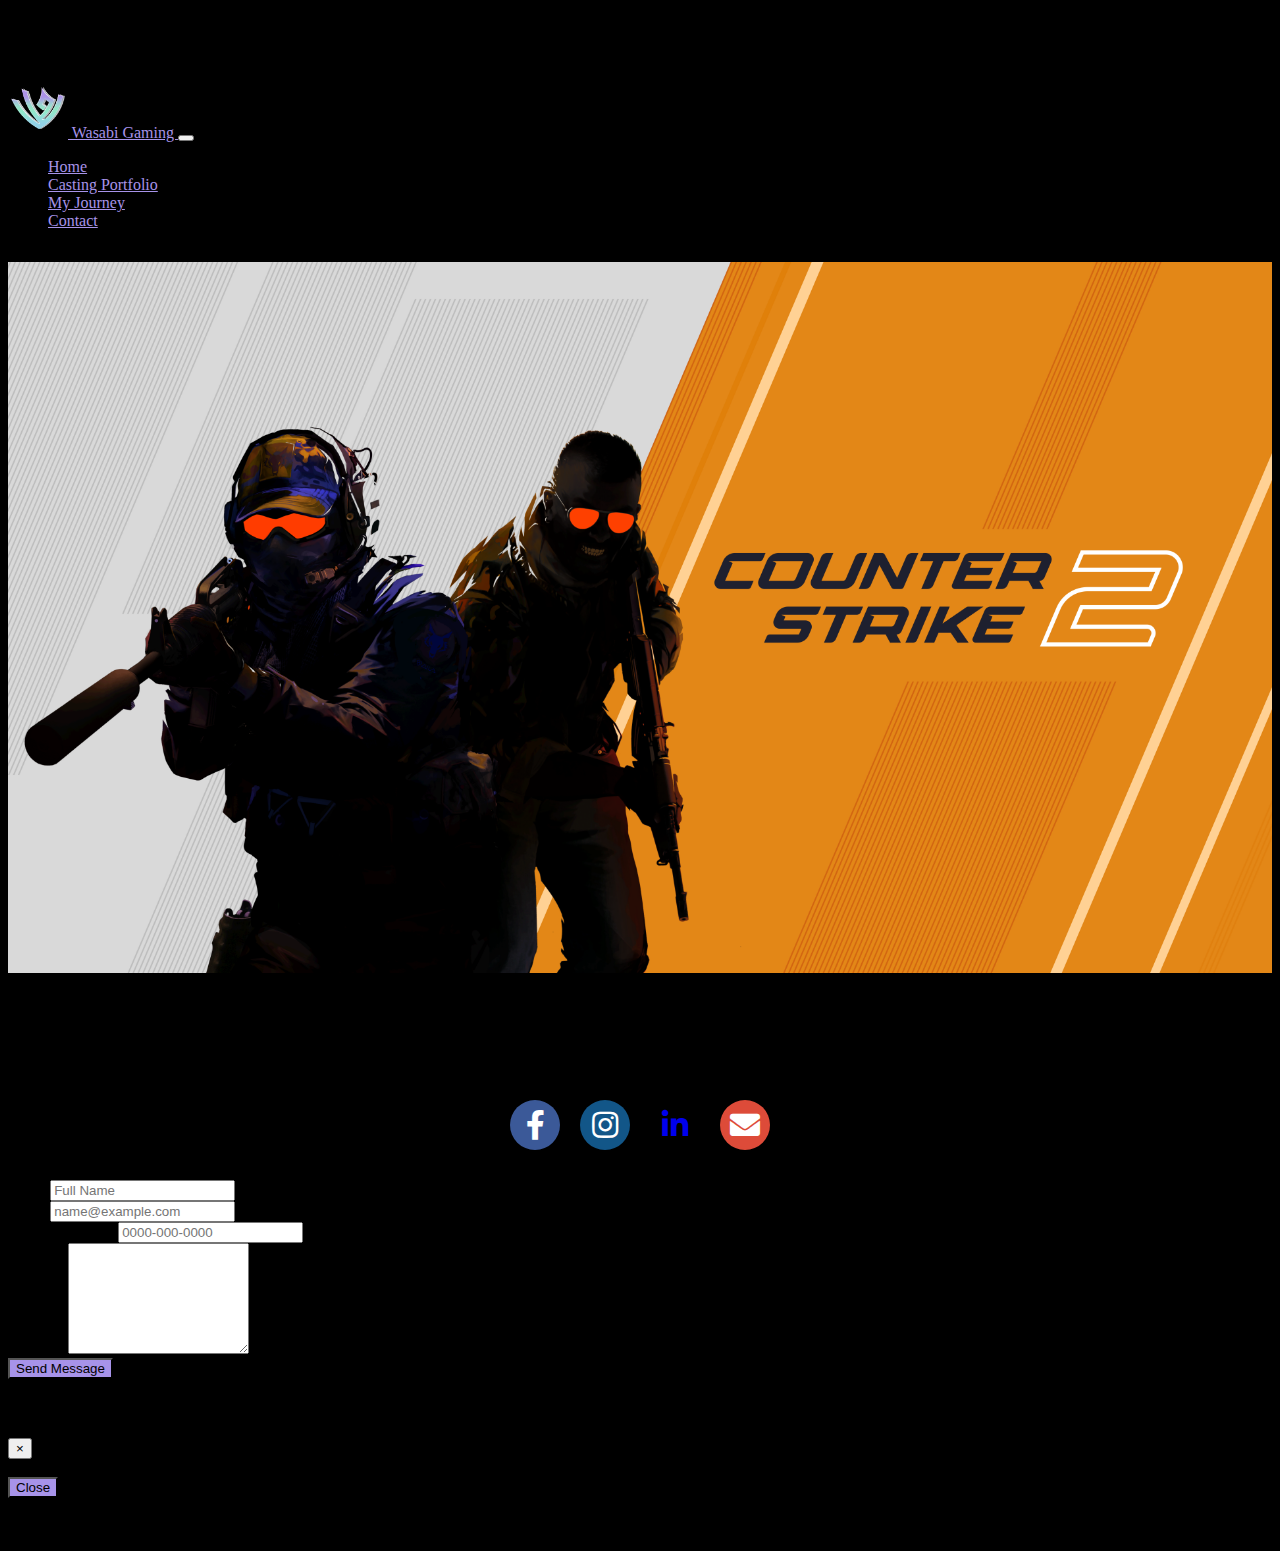
<file: Portfolio/CS2.html>
<!DOCTYPE html>
<html lang="en">
<head>
    <meta charset="UTF-8">
    <!-- Mobile Responsive Meta Tag -->
    <meta name="viewport" content="width=device-width, initial-scale=1, shrink-to-fit=no">

    <!-- CSS Links (Bootstrap 4.6 CSS Link & CSS file) -->
    <link rel="stylesheet" href="https://cdn.jsdelivr.net/npm/bootstrap@4.6.2/dist/css/bootstrap.min.css" integrity="sha384-xOolHFLEh07PJGoPkLv1IbcEPTNtaed2xpHsD9ESMhqIYd0nLMwNLD69Npy4HI+N" crossorigin="anonymous">
    <link rel="stylesheet" href="../styles.css">
    <title>WG | FL84</title>
    <link rel="stylesheet" href="https://cdnjs.cloudflare.com/ajax/libs/font-awesome/5.15.3/css/all.min.css">

    <!-- Fonts -->
    <link rel="preconnect" href="https://fonts.googleapis.com">
    <link rel="preconnect" href="https://fonts.gstatic.com" crossorigin>
    <link href="https://fonts.googleapis.com/css2?family=League+Spartan:wght@100;200;300;400;500;600;700;800;900&family=Lobster&family=Open+Sans:ital,wght@0,300;0,400;0,500;0,600;0,700;0,800;1,300;1,400;1,500;1,600;1,700;1,800&family=Raleway:ital,wght@0,100;0,200;0,300;0,400;0,500;0,600;0,700;0,800;0,900;1,100;1,200;1,300;1,400;1,500;1,600;1,700;1,800;1,900&display=swap" rel="stylesheet">

    <!-- Icon Library -->
    <link href="assets/img/favicon.png" rel="icon">
    <link href="assets/img/apple-touch-icon.png" rel="apple-touch-icon">
    
<body>
    <!-- NavBar -->
    <nav class="navbar fixed-top navbar-expand-lg navbar-dark">
      <a class="navbar-brand" href="./index.html">
          <img src="../images/IJF-logo.png" alt="Logo" class="logo-img mr-2"> Wasabi Gaming
      </a>
      <button class="navbar-toggler" type="button" data-toggle="collapse" data-target="#navbarNav" aria-controls="navbarNav" aria-expanded="false" aria-label="Toggle navigation">
        <span class="navbar-toggler-icon"></span>
      </button>
      <div class="collapse navbar-collapse" id="navbarNav">
        <ul class="navbar-nav ml-auto">
          <li class="nav-item active">
            <a class="nav-link" href="../index.html#landing">Home</a>
          </li>
          <li class="nav-item">
            <a class="nav-link" href="../index.html#portfolio">Casting Portfolio</a>
          </li>
          <li class="nav-item">
              <a class="nav-link" href="../MyJourney.html">My Journey</a>
            </li>
          <li class="nav-item">
            <a class="nav-link" href="../index.html#contact">Contact</a>
          </li>
        </ul>
      </div>
    </nav>
      <!-- cs2 Banner -->
      <div class="container-fluid p-0">
        <img src="../images/cs2.png" alt="Counter Strike 2 Banner" class="img-fluid" id="game-section">
      </div>
      <!-- END TOP SECTION -->
    
      <!-- Contact Section -->
      <section id="contact" class="container-fluid p-5 text-white d-flex justify-content-center align-items-center">
        <div class="row text-center col-md-12">
            <div class="col-md-12">
                <h2 class="p-2">Contact Me</h2>
            </div>
            
            <div class="social-icons col-md-12">
                <a href="https://www.facebook.com/SabiFernan/" target="_blank" class="social-icon facebook">
                    <i class="fab fa-facebook-f"></i>
                </a>
                <a href="https://www.instagram.com/sabi_fernan/" target="_blank" class="social-icon instagram">
                    <i class="fab fa-instagram"></i>
                </a>
                <a href="https://www.linkedin.com/in/isabelle-fernan-102b351a6/" target="_blank" class="social-icon linkedin">
                  <i class="fab fa-linkedin-in"></i>
                </a>
                <a href="mailto:your@email.com" class="social-icon email">
                    <i class="fas fa-envelope"></i>
                </a>
            </div>
            
            <div class="col-md-6 mx-auto text-center">
                <form class="pt-2 pr-2 pl-2 " id="form-col">

                <div class="form-group">
                  <label for="exampleFormControlInput1">Name</label>
                  <input type="text" class="form-control" id="exampleFormControlInput1" placeholder="Full Name" required autocomplete="name">
                </div>
                <div class="form-group">
                  <label for="exampleFormControlInput2">Email</label>
                  <input type="email" class="form-control" id="exampleFormControlInput2" placeholder="name@example.com" required autocomplete="email">
                </div>
                <div class="form-group">
                  <label for="exampleFormControlInput3">Contact Number</label>
                  <input type="tel" class="form-control" id="exampleFormControlInput3" placeholder="0000-000-0000" required autocomplete="tel">
                </div>
                <div class="form-group">
                  <label for="exampleFormControlTextarea1">Message</label>
                  <textarea class="form-control" id="exampleFormControlTextarea1" rows="7" required></textarea>
              </div>
              <button type="button" class="btn" data-toggle="modal" data-target="#formModal">
                  Send Message
              </button>
              </form>
            </div>
        </div>
      </div>

        <!-- modal dialog box start -->
          <div class="modal fade text-dark" id="formModal" tabindex="-1" aria-labelledby="formModalLabel" aria-hidden="true">
            <div class="modal-dialog">
              <div class="modal-content">
                <div class="modal-header">
                  <h5 class="modal-title" id="formModalLabel">Thank You For Contacting Me!</h5>
                  <button type="button" class="close" data-dismiss="modal" aria-label="Close">
                    <span aria-hidden="true">&times;</span>
                  </button>
                </div>
                <div class="modal-body">
                  Message Successfully Sent.
                </div>
                <div class="modal-footer">
                  <button type="button" class="btn" data-dismiss="modal">Close</button>
                </div>
              </div>
            </div>
          </div>
      </section>
    

     <!-- Bootstrap Script -->
     <script src="https://cdn.jsdelivr.net/npm/jquery@3.5.1/dist/jquery.slim.min.js" integrity="sha384-DfXdz2htPH0lsSSs5nCTpuj/zy4C+OGpamoFVy38MVBnE+IbbVYUew+OrCXaRkfj" crossorigin="anonymous"></script>
     <script src="https://cdn.jsdelivr.net/npm/bootstrap@4.6.2/dist/js/bootstrap.bundle.min.js" integrity="sha384-Fy6S3B9q64WdZWQUiU+q4/2Lc9npb8tCaSX9FK7E8HnRr0Jz8D6OP9dO5Vg3Q9ct" crossorigin="anonymous"></script>
</body>
</html>
</file>
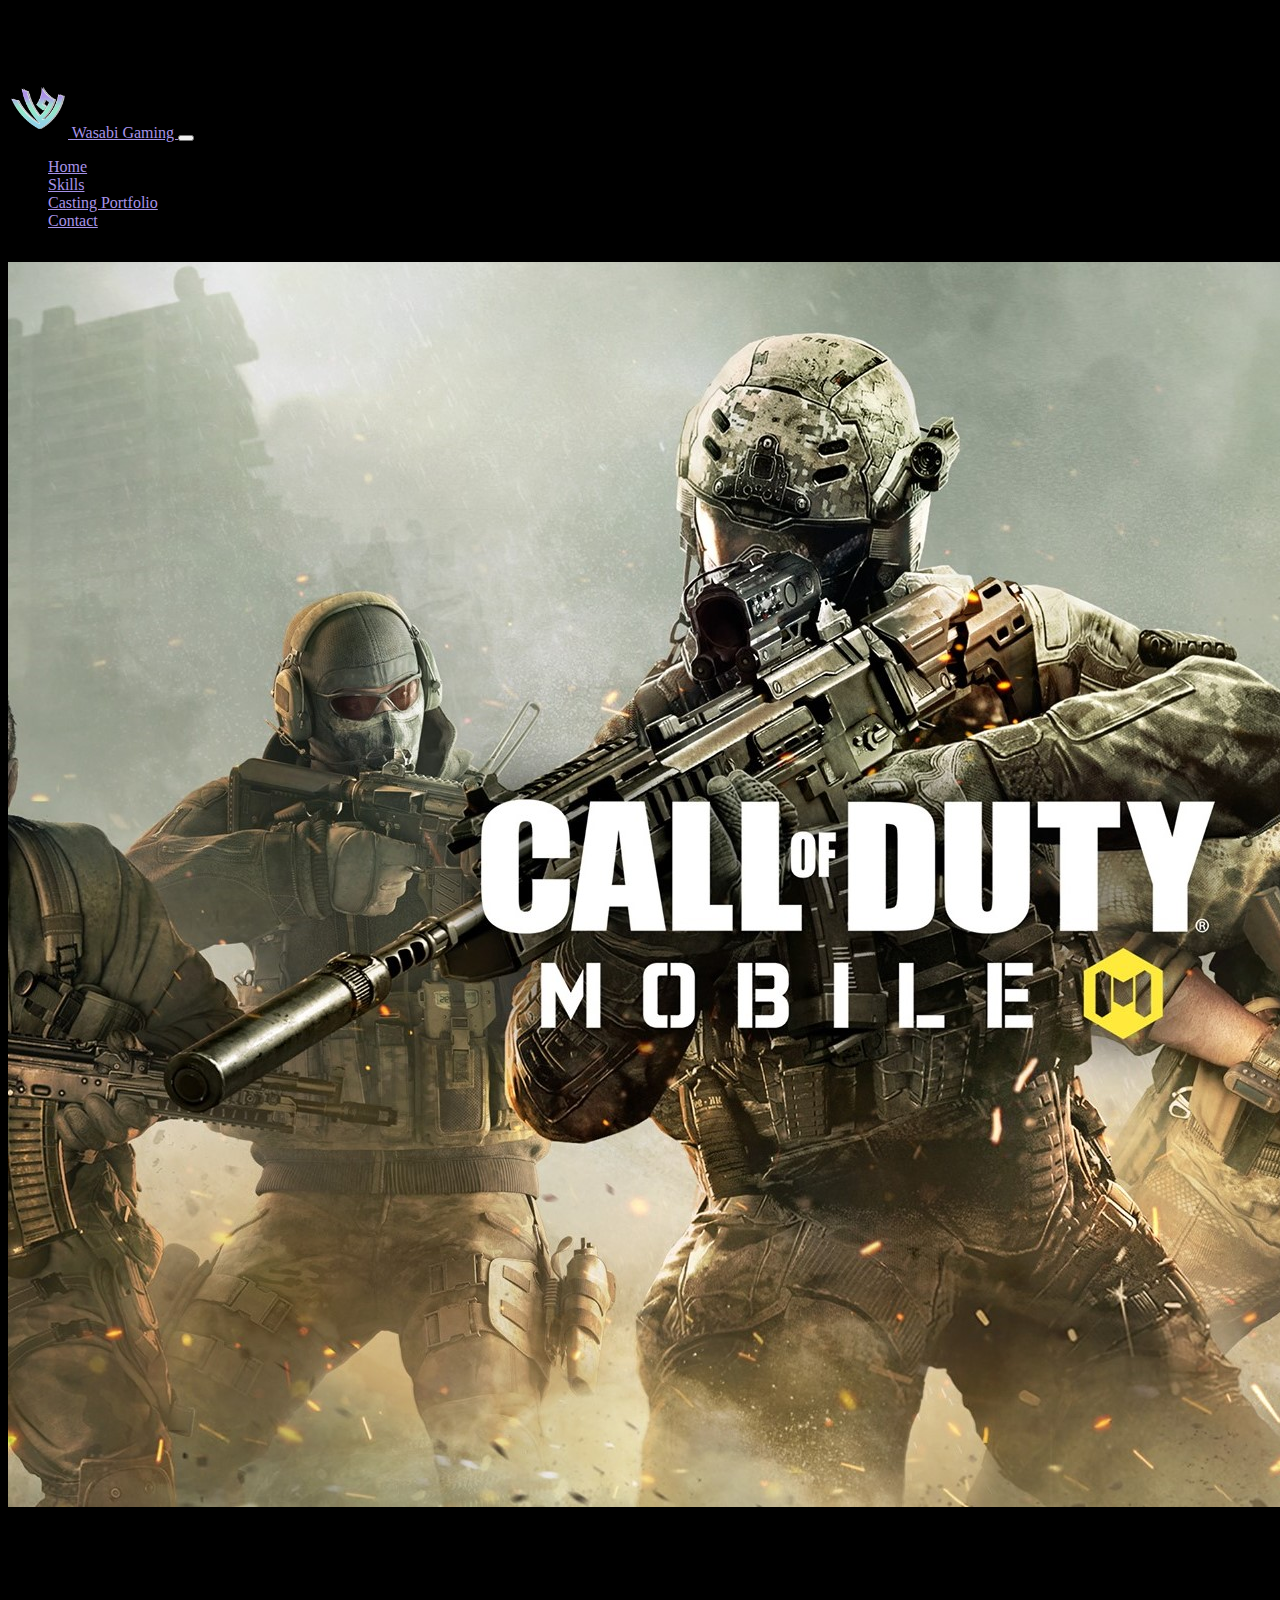
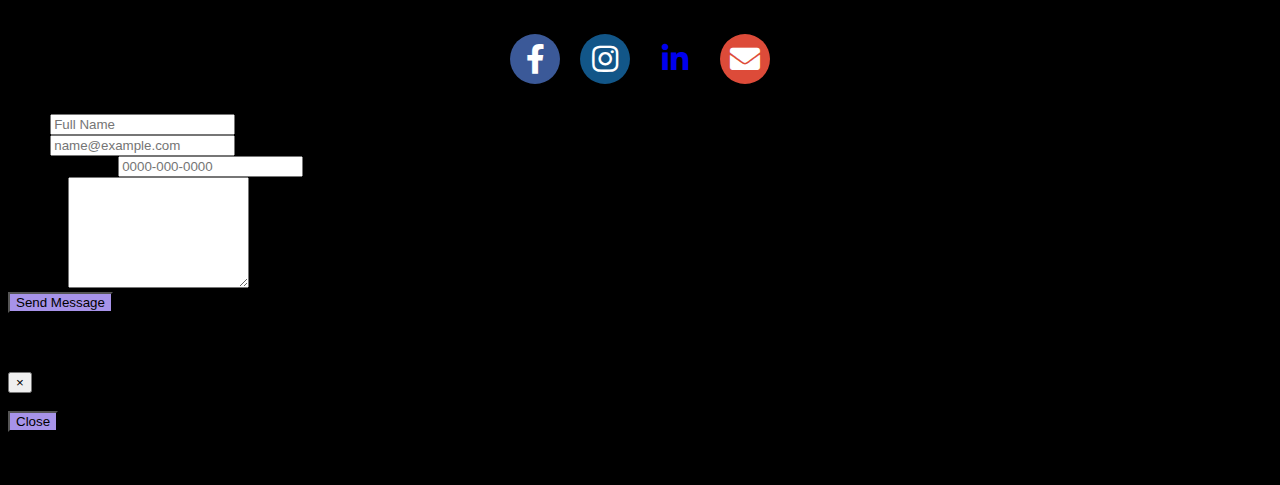
<file: Portfolio/FL84.html>
<!DOCTYPE html>
<html lang="en">
<head>
    <meta charset="UTF-8">
    <!-- Mobile Responsive Meta Tag -->
    <meta name="viewport" content="width=device-width, initial-scale=1, shrink-to-fit=no">

    <!-- CSS Links (Bootstrap 4.6 CSS Link & CSS file) -->
    <link rel="stylesheet" href="https://cdn.jsdelivr.net/npm/bootstrap@4.6.2/dist/css/bootstrap.min.css" integrity="sha384-xOolHFLEh07PJGoPkLv1IbcEPTNtaed2xpHsD9ESMhqIYd0nLMwNLD69Npy4HI+N" crossorigin="anonymous">
    <link rel="stylesheet" href="../styles.css">
    <title>WG | FL84</title>
    <link rel="stylesheet" href="https://cdnjs.cloudflare.com/ajax/libs/font-awesome/5.15.3/css/all.min.css">

    <!-- Fonts -->
    <link rel="preconnect" href="https://fonts.googleapis.com">
    <link rel="preconnect" href="https://fonts.gstatic.com" crossorigin>
    <link href="https://fonts.googleapis.com/css2?family=League+Spartan:wght@100;200;300;400;500;600;700;800;900&family=Lobster&family=Open+Sans:ital,wght@0,300;0,400;0,500;0,600;0,700;0,800;1,300;1,400;1,500;1,600;1,700;1,800&family=Raleway:ital,wght@0,100;0,200;0,300;0,400;0,500;0,600;0,700;0,800;0,900;1,100;1,200;1,300;1,400;1,500;1,600;1,700;1,800;1,900&display=swap" rel="stylesheet">

    <!-- Icon Library -->
    <link href="assets/img/favicon.png" rel="icon">
    <link href="assets/img/apple-touch-icon.png" rel="apple-touch-icon">
    
<body>
    <!-- NavBar -->
    <nav class="navbar fixed-top navbar-expand-lg navbar-dark">
        <a class="navbar-brand" href="./index.html">
            <img src="../images/IJF-logo.png" alt="Logo" class="logo-img mr-2"> Wasabi Gaming
        </a>
        <button class="navbar-toggler" type="button" data-toggle="collapse" data-target="#navbarNav" aria-controls="navbarNav" aria-expanded="false" aria-label="Toggle navigation">
          <span class="navbar-toggler-icon"></span>
        </button>
        <div class="collapse navbar-collapse" id="navbarNav">
          <ul class="navbar-nav ml-auto">
            <li class="nav-item active">
              <a class="nav-link" href="../index.html#landing">Home <span class="sr-only">(current)</span></a>
            </li>
            <li class="nav-item">
              <a class="nav-link" href="../index.html#skills">Skills</a>
            </li>
            <li class="nav-item">
              <a class="nav-link" href="../index.html#portfolio">Casting Portfolio</a>
            </li>
            <li class="nav-item">
              <a class="nav-link" href="../index.html#contact">Contact</a>
            </li>
          </ul>
        </div>
      </nav>
      <!-- CODM Banner -->
      <div class="container-fluid p-0">
        <img src="../images/codm.jpg" alt="Call of Duty Mobile Banner" class="img-fluid" id="codm-section">
      </div>
      <!-- END TOP SECTION -->
    
      <!-- Contact Section -->
      <section id="contact" class="container-fluid p-5 text-white d-flex justify-content-center align-items-center">
        <div class="row text-center col-md-12">
            <div class="col-md-12">
                <h2 class="p-2">Contact Me</h2>
            </div>
            
            <div class="social-icons col-md-12">
                <a href="https://www.facebook.com/SabiFernan/" target="_blank" class="social-icon facebook">
                    <i class="fab fa-facebook-f"></i>
                </a>
                <a href="https://www.instagram.com/sabi_fernan/" target="_blank" class="social-icon instagram">
                    <i class="fab fa-instagram"></i>
                </a>
                <a href="https://www.linkedin.com/in/isabelle-fernan-102b351a6/" target="_blank" class="social-icon linkedin">
                  <i class="fab fa-linkedin-in"></i>
                </a>
                <a href="mailto:your@email.com" class="social-icon email">
                    <i class="fas fa-envelope"></i>
                </a>
            </div>
            
            <div class="col-md-6 mx-auto text-center">
                <form class="pt-2 pr-2 pl-2 " id="form-col">

                <div class="form-group">
                  <label for="exampleFormControlInput1">Name</label>
                  <input type="text" class="form-control" id="exampleFormControlInput1" placeholder="Full Name" required autocomplete="name">
                </div>
                <div class="form-group">
                  <label for="exampleFormControlInput2">Email</label>
                  <input type="email" class="form-control" id="exampleFormControlInput2" placeholder="name@example.com" required autocomplete="email">
                </div>
                <div class="form-group">
                  <label for="exampleFormControlInput3">Contact Number</label>
                  <input type="tel" class="form-control" id="exampleFormControlInput3" placeholder="0000-000-0000" required autocomplete="tel">
                </div>
                <div class="form-group">
                  <label for="exampleFormControlTextarea1">Message</label>
                  <textarea class="form-control" id="exampleFormControlTextarea1" rows="7" required></textarea>
              </div>
              <button type="button" class="btn" data-toggle="modal" data-target="#formModal">
                  Send Message
              </button>
              </form>
            </div>
        </div>
      </div>

        <!-- modal dialog box start -->
          <div class="modal fade text-dark" id="formModal" tabindex="-1" aria-labelledby="formModalLabel" aria-hidden="true">
            <div class="modal-dialog">
              <div class="modal-content">
                <div class="modal-header">
                  <h5 class="modal-title" id="formModalLabel">Thank You For Contacting Me!</h5>
                  <button type="button" class="close" data-dismiss="modal" aria-label="Close">
                    <span aria-hidden="true">&times;</span>
                  </button>
                </div>
                <div class="modal-body">
                  Message Successfully Sent.
                </div>
                <div class="modal-footer">
                  <button type="button" class="btn" data-dismiss="modal">Close</button>
                </div>
              </div>
            </div>
          </div>
      </section>
    

     <!-- Bootstrap Script -->
     <script src="https://cdn.jsdelivr.net/npm/jquery@3.5.1/dist/jquery.slim.min.js" integrity="sha384-DfXdz2htPH0lsSSs5nCTpuj/zy4C+OGpamoFVy38MVBnE+IbbVYUew+OrCXaRkfj" crossorigin="anonymous"></script>
     <script src="https://cdn.jsdelivr.net/npm/bootstrap@4.6.2/dist/js/bootstrap.bundle.min.js" integrity="sha384-Fy6S3B9q64WdZWQUiU+q4/2Lc9npb8tCaSX9FK7E8HnRr0Jz8D6OP9dO5Vg3Q9ct" crossorigin="anonymous"></script>
</body>
</html>
</file>
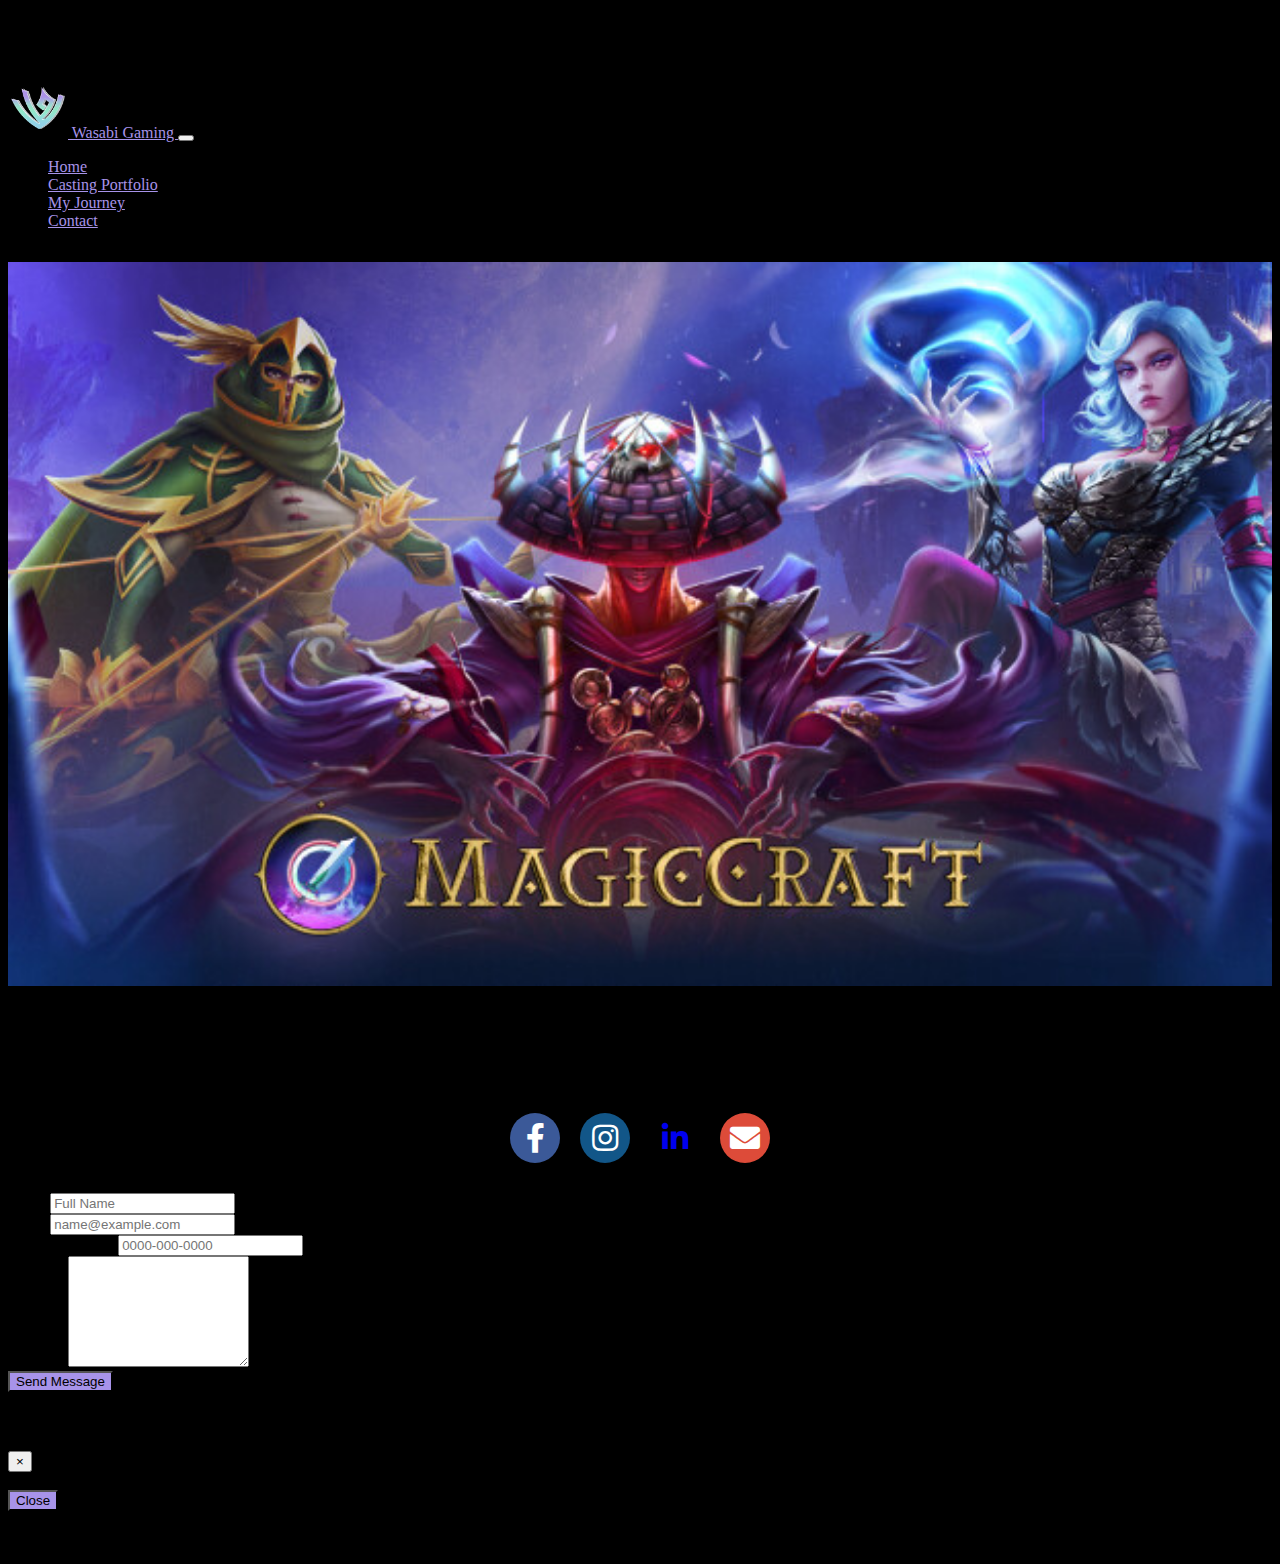
<file: Portfolio/MCRT.html>
<!DOCTYPE html>
<html lang="en">
<head>
    <meta charset="UTF-8">
    <!-- Mobile Responsive Meta Tag -->
    <meta name="viewport" content="width=device-width, initial-scale=1, shrink-to-fit=no">

    <!-- CSS Links (Bootstrap 4.6 CSS Link & CSS file) -->
    <link rel="stylesheet" href="https://cdn.jsdelivr.net/npm/bootstrap@4.6.2/dist/css/bootstrap.min.css" integrity="sha384-xOolHFLEh07PJGoPkLv1IbcEPTNtaed2xpHsD9ESMhqIYd0nLMwNLD69Npy4HI+N" crossorigin="anonymous">
    <link rel="stylesheet" href="../styles.css">
    <title>WG | FL84</title>
    <link rel="stylesheet" href="https://cdnjs.cloudflare.com/ajax/libs/font-awesome/5.15.3/css/all.min.css">

    <!-- Fonts -->
    <link rel="preconnect" href="https://fonts.googleapis.com">
    <link rel="preconnect" href="https://fonts.gstatic.com" crossorigin>
    <link href="https://fonts.googleapis.com/css2?family=League+Spartan:wght@100;200;300;400;500;600;700;800;900&family=Lobster&family=Open+Sans:ital,wght@0,300;0,400;0,500;0,600;0,700;0,800;1,300;1,400;1,500;1,600;1,700;1,800&family=Raleway:ital,wght@0,100;0,200;0,300;0,400;0,500;0,600;0,700;0,800;0,900;1,100;1,200;1,300;1,400;1,500;1,600;1,700;1,800;1,900&display=swap" rel="stylesheet">

    <!-- Icon Library -->
    <link href="assets/img/favicon.png" rel="icon">
    <link href="assets/img/apple-touch-icon.png" rel="apple-touch-icon">
    
<body>
    <!-- NavBar -->
    <nav class="navbar fixed-top navbar-expand-lg navbar-dark">
      <a class="navbar-brand" href="./index.html">
          <img src="../images/IJF-logo.png" alt="Logo" class="logo-img mr-2"> Wasabi Gaming
      </a>
      <button class="navbar-toggler" type="button" data-toggle="collapse" data-target="#navbarNav" aria-controls="navbarNav" aria-expanded="false" aria-label="Toggle navigation">
        <span class="navbar-toggler-icon"></span>
      </button>
      <div class="collapse navbar-collapse" id="navbarNav">
        <ul class="navbar-nav ml-auto">
          <li class="nav-item active">
            <a class="nav-link" href="../index.html#landing">Home</a>
          </li>
          <li class="nav-item">
            <a class="nav-link" href="../index.html#portfolio">Casting Portfolio</a>
          </li>
          <li class="nav-item">
              <a class="nav-link" href="../MyJourney.html">My Journey</a>
            </li>
          <li class="nav-item">
            <a class="nav-link" href="../index.html#contact">Contact</a>
          </li>
        </ul>
      </div>
    </nav>
      <!-- MCRT Banner -->
      <div class="container-fluid p-0">
        <img src="../images/MCRT.jpg" alt="MagicCraft Banner" class="img-fluid" id="game-section">
      </div>
      <!-- END TOP SECTION -->
    
      <!-- Contact Section -->
      <section id="contact" class="container-fluid p-5 text-white d-flex justify-content-center align-items-center">
        <div class="row text-center col-md-12">
            <div class="col-md-12">
                <h2 class="p-2">Contact Me</h2>
            </div>
            
            <div class="social-icons col-md-12">
                <a href="https://www.facebook.com/SabiFernan/" target="_blank" class="social-icon facebook">
                    <i class="fab fa-facebook-f"></i>
                </a>
                <a href="https://www.instagram.com/sabi_fernan/" target="_blank" class="social-icon instagram">
                    <i class="fab fa-instagram"></i>
                </a>
                <a href="https://www.linkedin.com/in/isabelle-fernan-102b351a6/" target="_blank" class="social-icon linkedin">
                  <i class="fab fa-linkedin-in"></i>
                </a>
                <a href="mailto:your@email.com" class="social-icon email">
                    <i class="fas fa-envelope"></i>
                </a>
            </div>
            
            <div class="col-md-6 mx-auto text-center">
                <form class="pt-2 pr-2 pl-2 " id="form-col">

                <div class="form-group">
                  <label for="exampleFormControlInput1">Name</label>
                  <input type="text" class="form-control" id="exampleFormControlInput1" placeholder="Full Name" required autocomplete="name">
                </div>
                <div class="form-group">
                  <label for="exampleFormControlInput2">Email</label>
                  <input type="email" class="form-control" id="exampleFormControlInput2" placeholder="name@example.com" required autocomplete="email">
                </div>
                <div class="form-group">
                  <label for="exampleFormControlInput3">Contact Number</label>
                  <input type="tel" class="form-control" id="exampleFormControlInput3" placeholder="0000-000-0000" required autocomplete="tel">
                </div>
                <div class="form-group">
                  <label for="exampleFormControlTextarea1">Message</label>
                  <textarea class="form-control" id="exampleFormControlTextarea1" rows="7" required></textarea>
              </div>
              <button type="button" class="btn" data-toggle="modal" data-target="#formModal">
                  Send Message
              </button>
              </form>
            </div>
        </div>
      </div>

        <!-- modal dialog box start -->
          <div class="modal fade text-dark" id="formModal" tabindex="-1" aria-labelledby="formModalLabel" aria-hidden="true">
            <div class="modal-dialog">
              <div class="modal-content">
                <div class="modal-header">
                  <h5 class="modal-title" id="formModalLabel">Thank You For Contacting Me!</h5>
                  <button type="button" class="close" data-dismiss="modal" aria-label="Close">
                    <span aria-hidden="true">&times;</span>
                  </button>
                </div>
                <div class="modal-body">
                  Message Successfully Sent.
                </div>
                <div class="modal-footer">
                  <button type="button" class="btn" data-dismiss="modal">Close</button>
                </div>
              </div>
            </div>
          </div>
      </section>
    

     <!-- Bootstrap Script -->
     <script src="https://cdn.jsdelivr.net/npm/jquery@3.5.1/dist/jquery.slim.min.js" integrity="sha384-DfXdz2htPH0lsSSs5nCTpuj/zy4C+OGpamoFVy38MVBnE+IbbVYUew+OrCXaRkfj" crossorigin="anonymous"></script>
     <script src="https://cdn.jsdelivr.net/npm/bootstrap@4.6.2/dist/js/bootstrap.bundle.min.js" integrity="sha384-Fy6S3B9q64WdZWQUiU+q4/2Lc9npb8tCaSX9FK7E8HnRr0Jz8D6OP9dO5Vg3Q9ct" crossorigin="anonymous"></script>
</body>
</html>
</file>
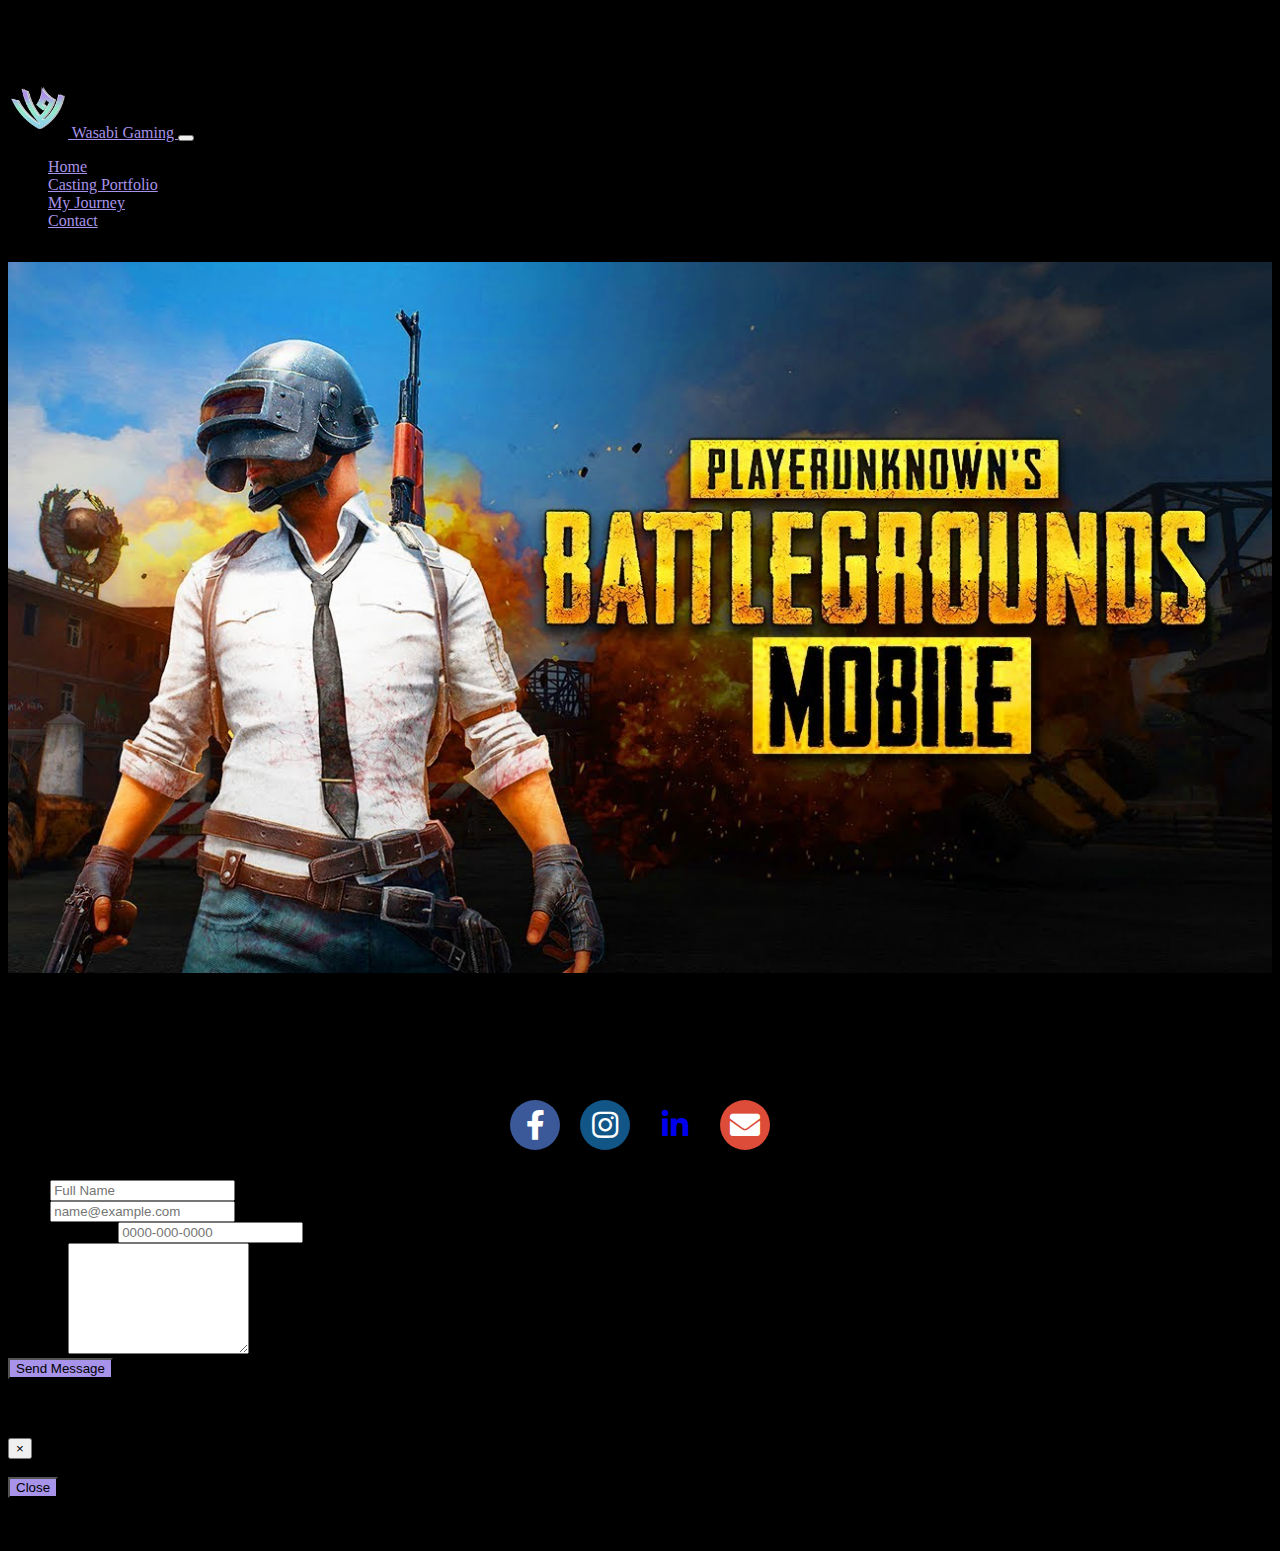
<file: Portfolio/PUBGM.html>
<!DOCTYPE html>
<html lang="en">
<head>
    <meta charset="UTF-8">
    <!-- Mobile Responsive Meta Tag -->
    <meta name="viewport" content="width=device-width, initial-scale=1, shrink-to-fit=no">

    <!-- CSS Links (Bootstrap 4.6 CSS Link & CSS file) -->
    <link rel="stylesheet" href="https://cdn.jsdelivr.net/npm/bootstrap@4.6.2/dist/css/bootstrap.min.css" integrity="sha384-xOolHFLEh07PJGoPkLv1IbcEPTNtaed2xpHsD9ESMhqIYd0nLMwNLD69Npy4HI+N" crossorigin="anonymous">
    <link rel="stylesheet" href="../styles.css">
    <title>WG | FL84</title>
    <link rel="stylesheet" href="https://cdnjs.cloudflare.com/ajax/libs/font-awesome/5.15.3/css/all.min.css">

    <!-- Fonts -->
    <link rel="preconnect" href="https://fonts.googleapis.com">
    <link rel="preconnect" href="https://fonts.gstatic.com" crossorigin>
    <link href="https://fonts.googleapis.com/css2?family=League+Spartan:wght@100;200;300;400;500;600;700;800;900&family=Lobster&family=Open+Sans:ital,wght@0,300;0,400;0,500;0,600;0,700;0,800;1,300;1,400;1,500;1,600;1,700;1,800&family=Raleway:ital,wght@0,100;0,200;0,300;0,400;0,500;0,600;0,700;0,800;0,900;1,100;1,200;1,300;1,400;1,500;1,600;1,700;1,800;1,900&display=swap" rel="stylesheet">

    <!-- Icon Library -->
    <link href="assets/img/favicon.png" rel="icon">
    <link href="assets/img/apple-touch-icon.png" rel="apple-touch-icon">
    
<body>
    <!-- NavBar -->
    <nav class="navbar fixed-top navbar-expand-lg navbar-dark">
      <a class="navbar-brand" href="./index.html">
          <img src="../images/IJF-logo.png" alt="Logo" class="logo-img mr-2"> Wasabi Gaming
      </a>
      <button class="navbar-toggler" type="button" data-toggle="collapse" data-target="#navbarNav" aria-controls="navbarNav" aria-expanded="false" aria-label="Toggle navigation">
        <span class="navbar-toggler-icon"></span>
      </button>
      <div class="collapse navbar-collapse" id="navbarNav">
        <ul class="navbar-nav ml-auto">
          <li class="nav-item active">
            <a class="nav-link" href="../index.html#landing">Home</a>
          </li>
          <li class="nav-item">
            <a class="nav-link" href="../index.html#portfolio">Casting Portfolio</a>
          </li>
          <li class="nav-item">
              <a class="nav-link" href="../MyJourney.html">My Journey</a>
            </li>
          <li class="nav-item">
            <a class="nav-link" href="../index.html#contact">Contact</a>
          </li>
        </ul>
      </div>
    </nav>
      <!-- CODM Banner -->
      <div class="container-fluid p-0">
        <img src="../images/pubgm.jpg" alt="PUBGM Banner" class="img-fluid" id="game-section">
      </div>
      <!-- END TOP SECTION -->
    
      <!-- Contact Section -->
      <section id="contact" class="container-fluid p-5 text-white d-flex justify-content-center align-items-center">
        <div class="row text-center col-md-12">
            <div class="col-md-12">
                <h2 class="p-2">Contact Me</h2>
            </div>
            
            <div class="social-icons col-md-12">
                <a href="https://www.facebook.com/SabiFernan/" target="_blank" class="social-icon facebook">
                    <i class="fab fa-facebook-f"></i>
                </a>
                <a href="https://www.instagram.com/sabi_fernan/" target="_blank" class="social-icon instagram">
                    <i class="fab fa-instagram"></i>
                </a>
                <a href="https://www.linkedin.com/in/isabelle-fernan-102b351a6/" target="_blank" class="social-icon linkedin">
                  <i class="fab fa-linkedin-in"></i>
                </a>
                <a href="mailto:your@email.com" class="social-icon email">
                    <i class="fas fa-envelope"></i>
                </a>
            </div>
            
            <div class="col-md-6 mx-auto text-center">
                <form class="pt-2 pr-2 pl-2 " id="form-col">

                <div class="form-group">
                  <label for="exampleFormControlInput1">Name</label>
                  <input type="text" class="form-control" id="exampleFormControlInput1" placeholder="Full Name" required autocomplete="name">
                </div>
                <div class="form-group">
                  <label for="exampleFormControlInput2">Email</label>
                  <input type="email" class="form-control" id="exampleFormControlInput2" placeholder="name@example.com" required autocomplete="email">
                </div>
                <div class="form-group">
                  <label for="exampleFormControlInput3">Contact Number</label>
                  <input type="tel" class="form-control" id="exampleFormControlInput3" placeholder="0000-000-0000" required autocomplete="tel">
                </div>
                <div class="form-group">
                  <label for="exampleFormControlTextarea1">Message</label>
                  <textarea class="form-control" id="exampleFormControlTextarea1" rows="7" required></textarea>
              </div>
              <button type="button" class="btn" data-toggle="modal" data-target="#formModal">
                  Send Message
              </button>
              </form>
            </div>
        </div>
      </div>

        <!-- modal dialog box start -->
          <div class="modal fade text-dark" id="formModal" tabindex="-1" aria-labelledby="formModalLabel" aria-hidden="true">
            <div class="modal-dialog">
              <div class="modal-content">
                <div class="modal-header">
                  <h5 class="modal-title" id="formModalLabel">Thank You For Contacting Me!</h5>
                  <button type="button" class="close" data-dismiss="modal" aria-label="Close">
                    <span aria-hidden="true">&times;</span>
                  </button>
                </div>
                <div class="modal-body">
                  Message Successfully Sent.
                </div>
                <div class="modal-footer">
                  <button type="button" class="btn" data-dismiss="modal">Close</button>
                </div>
              </div>
            </div>
          </div>
      </section>
    

     <!-- Bootstrap Script -->
     <script src="https://cdn.jsdelivr.net/npm/jquery@3.5.1/dist/jquery.slim.min.js" integrity="sha384-DfXdz2htPH0lsSSs5nCTpuj/zy4C+OGpamoFVy38MVBnE+IbbVYUew+OrCXaRkfj" crossorigin="anonymous"></script>
     <script src="https://cdn.jsdelivr.net/npm/bootstrap@4.6.2/dist/js/bootstrap.bundle.min.js" integrity="sha384-Fy6S3B9q64WdZWQUiU+q4/2Lc9npb8tCaSX9FK7E8HnRr0Jz8D6OP9dO5Vg3Q9ct" crossorigin="anonymous"></script>
</body>
</html>
</file>
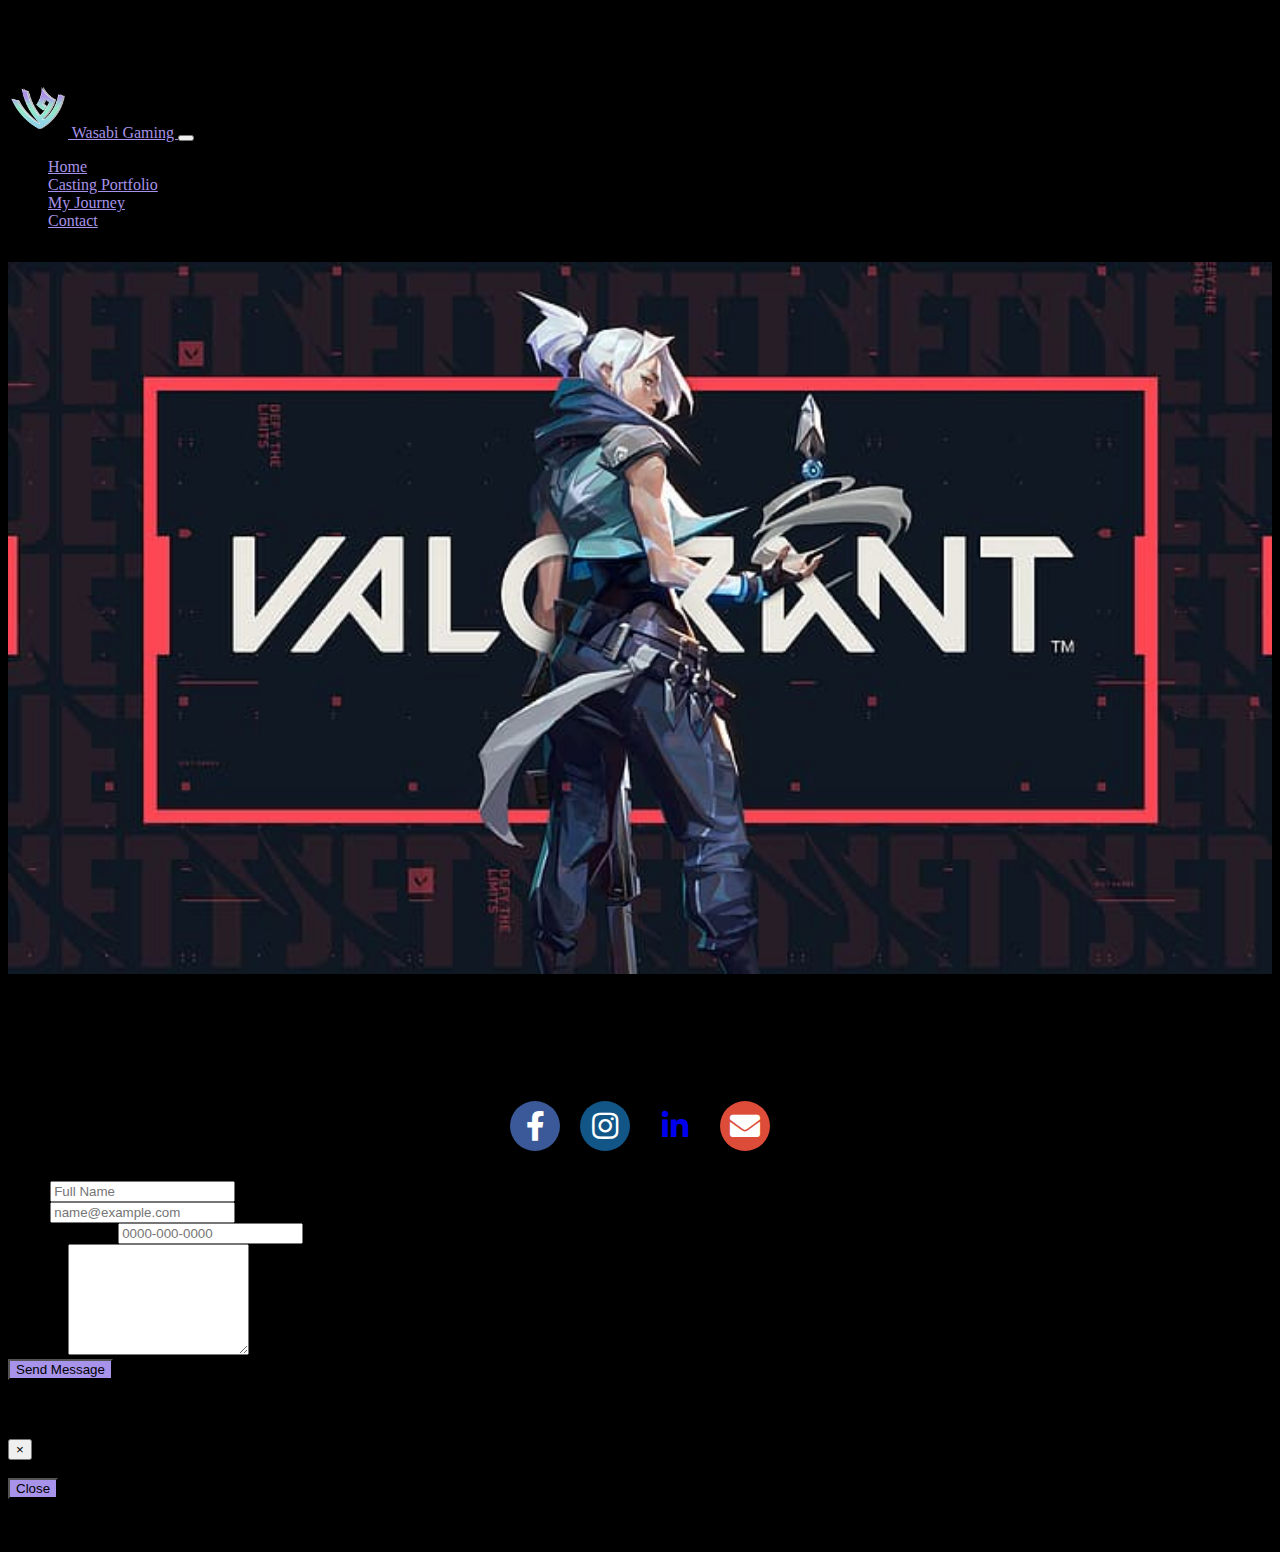
<file: Portfolio/Valo.html>
<!DOCTYPE html>
<html lang="en">
<head>
    <meta charset="UTF-8">
    <!-- Mobile Responsive Meta Tag -->
    <meta name="viewport" content="width=device-width, initial-scale=1, shrink-to-fit=no">

    <!-- CSS Links (Bootstrap 4.6 CSS Link & CSS file) -->
    <link rel="stylesheet" href="https://cdn.jsdelivr.net/npm/bootstrap@4.6.2/dist/css/bootstrap.min.css" integrity="sha384-xOolHFLEh07PJGoPkLv1IbcEPTNtaed2xpHsD9ESMhqIYd0nLMwNLD69Npy4HI+N" crossorigin="anonymous">
    <link rel="stylesheet" href="../styles.css">
    <title>WG | CODM</title>
    <link rel="stylesheet" href="https://cdnjs.cloudflare.com/ajax/libs/font-awesome/5.15.3/css/all.min.css">

    <!-- Fonts -->
    <link rel="preconnect" href="https://fonts.googleapis.com">
    <link rel="preconnect" href="https://fonts.gstatic.com" crossorigin>
    <link href="https://fonts.googleapis.com/css2?family=League+Spartan:wght@100;200;300;400;500;600;700;800;900&family=Lobster&family=Open+Sans:ital,wght@0,300;0,400;0,500;0,600;0,700;0,800;1,300;1,400;1,500;1,600;1,700;1,800&family=Raleway:ital,wght@0,100;0,200;0,300;0,400;0,500;0,600;0,700;0,800;0,900;1,100;1,200;1,300;1,400;1,500;1,600;1,700;1,800;1,900&display=swap" rel="stylesheet">

    <!-- Icon Library -->
    <link href="assets/img/favicon.png" rel="icon">
    <link href="assets/img/apple-touch-icon.png" rel="apple-touch-icon">
    
<body>
    <!-- NavBar -->
    <nav class="navbar fixed-top navbar-expand-lg navbar-dark">
        <a class="navbar-brand" href="./index.html">
            <img src="../images/IJF-logo.png" alt="Logo" class="logo-img mr-2"> Wasabi Gaming
        </a>
        <button class="navbar-toggler" type="button" data-toggle="collapse" data-target="#navbarNav" aria-controls="navbarNav" aria-expanded="false" aria-label="Toggle navigation">
          <span class="navbar-toggler-icon"></span>
        </button>
        <div class="collapse navbar-collapse" id="navbarNav">
          <ul class="navbar-nav ml-auto">
            <li class="nav-item active">
              <a class="nav-link" href="../index.html#landing">Home</a>
            </li>
            <li class="nav-item">
              <a class="nav-link" href="../index.html#portfolio">Casting Portfolio</a>
            </li>
            <li class="nav-item">
                <a class="nav-link" href="../MyJourney.html">My Journey</a>
              </li>
            <li class="nav-item">
              <a class="nav-link" href="../index.html#contact">Contact</a>
            </li>
          </ul>
        </div>
      </nav>
      <!-- CODM Banner -->
      <div class="container-fluid p-0">
        <img src="../images/valorant.jpg" alt="Valorant Banner" class="img-fluid" id="game-section">
      </div>
      <!-- END TOP SECTION -->
    
      <!-- Contact Section -->
      <section id="contact" class="container-fluid p-5 text-white d-flex justify-content-center align-items-center">
        <div class="row text-center col-md-12">
            <div class="col-md-12">
                <h2 class="p-2">Contact Me</h2>
            </div>
            
            <div class="social-icons col-md-12">
                <a href="https://www.facebook.com/SabiFernan/" target="_blank" class="social-icon facebook">
                    <i class="fab fa-facebook-f"></i>
                </a>
                <a href="https://www.instagram.com/sabi_fernan/" target="_blank" class="social-icon instagram">
                    <i class="fab fa-instagram"></i>
                </a>
                <a href="https://www.linkedin.com/in/isabelle-fernan-102b351a6/" target="_blank" class="social-icon linkedin">
                  <i class="fab fa-linkedin-in"></i>
                </a>
                <a href="mailto:your@email.com" class="social-icon email">
                    <i class="fas fa-envelope"></i>
                </a>
            </div>
            
            <div class="col-md-6 mx-auto text-center">
                <form class="pt-2 pr-2 pl-2 " id="form-col">

                <div class="form-group">
                  <label for="exampleFormControlInput1">Name</label>
                  <input type="text" class="form-control" id="exampleFormControlInput1" placeholder="Full Name" required autocomplete="name">
                </div>
                <div class="form-group">
                  <label for="exampleFormControlInput2">Email</label>
                  <input type="email" class="form-control" id="exampleFormControlInput2" placeholder="name@example.com" required autocomplete="email">
                </div>
                <div class="form-group">
                  <label for="exampleFormControlInput3">Contact Number</label>
                  <input type="tel" class="form-control" id="exampleFormControlInput3" placeholder="0000-000-0000" required autocomplete="tel">
                </div>
                <div class="form-group">
                  <label for="exampleFormControlTextarea1">Message</label>
                  <textarea class="form-control" id="exampleFormControlTextarea1" rows="7" required></textarea>
              </div>
              <button type="button" class="btn" data-toggle="modal" data-target="#formModal">
                  Send Message
              </button>
              </form>
            </div>
        </div>
      </div>

        <!-- modal dialog box start -->
          <div class="modal fade text-dark" id="formModal" tabindex="-1" aria-labelledby="formModalLabel" aria-hidden="true">
            <div class="modal-dialog">
              <div class="modal-content">
                <div class="modal-header">
                  <h5 class="modal-title" id="formModalLabel">Thank You For Contacting Me!</h5>
                  <button type="button" class="close" data-dismiss="modal" aria-label="Close">
                    <span aria-hidden="true">&times;</span>
                  </button>
                </div>
                <div class="modal-body">
                  Message Successfully Sent.
                </div>
                <div class="modal-footer">
                  <button type="button" class="btn" data-dismiss="modal">Close</button>
                </div>
              </div>
            </div>
          </div>
      </section>
    

     <!-- Bootstrap Script -->
     <script src="https://cdn.jsdelivr.net/npm/jquery@3.5.1/dist/jquery.slim.min.js" integrity="sha384-DfXdz2htPH0lsSSs5nCTpuj/zy4C+OGpamoFVy38MVBnE+IbbVYUew+OrCXaRkfj" crossorigin="anonymous"></script>
     <script src="https://cdn.jsdelivr.net/npm/bootstrap@4.6.2/dist/js/bootstrap.bundle.min.js" integrity="sha384-Fy6S3B9q64WdZWQUiU+q4/2Lc9npb8tCaSX9FK7E8HnRr0Jz8D6OP9dO5Vg3Q9ct" crossorigin="anonymous"></script>
</body>
</html>
</file>
<file: styles.css>
/* Nav Bar */
nav {
    padding-bottom: 1rem;
    background: #000000;
}

.navbar-dark .navbar-nav .nav-link,
.navbar-dark .navbar-brand {
    color: #a793e9;
}F

.navbar-dark .navbar-nav .nav-link:hover,
.navbar-dark .navbar-brand:hover {
    color: #e993e0;
}

.logo-img {
    max-width: 60px;
    height: auto;
}


body {
    background: #000000;
    padding-top: 70px;
}

section {
    padding-top: 45px;
    padding-bottom: 45px;
}

p {
    font-family: 'PT Sans', sans-serif;
    color: #000000;
}

h2, h5, h1 {
    font-family: 'Bebas Neue', sans-serif;
    color: #000000;
}

/* Top Section */
#top-section {
    background-image: url('./images/BG.png');
    background-repeat: no-repeat;
    background-size: cover;
    background-position: center;
    text-align: center;
    background-attachment: fixed;
    padding: 3rem;
}

#top-section h1 {
    color: #93E9BE;
    text-align: center;
    font-family: 'League Spartan', sans-serif;
    font-size: 120px;
    font-weight: 800;
    margin-bottom: -90px;
    position: relative;
}

#top-section h2 {
    color: #A793E9;
    text-align: center;
    font-family: 'Lobster', cursive;
    font-size: 80px;
    font-weight: 400;
    margin-top: -50px; 
    position: relative;
    margin-left: 320px;
}

@media (max-width: 767px) {
    #top-section h1 {
        font-size: 60px;
        margin-bottom: -60px;
    }
    #top-section h2 {
        font-size: 40px;
        margin-top: -30px;
        margin-left: 0;
    }
}

/* Landing */
.jumbotron {
    background-color: black;
    background-size: cover;
    background-position: center;
    background-repeat: no-repeat;
    position: relative;
}

@media (max-width: 767px) {
    .jumbotron img {
        max-width: 80%; 
    }

    .logo-container {
        background-size: 80%; 
    }
}


.logo-container {
    width: 100%;
    height: 100%;
    background-image: url('./images/IJF-logo.png');
    background-color: transparent;
    background-size: 100%;
    background-position: center;
    background-repeat: no-repeat;
    position: relative;
    display: flex;
    flex-direction: column;
    justify-content: center;
    align-items: center;
    z-index: 1;
  }
  
.jumbotron img {
    position: relative;
    z-index: 1;
}

.jumbotron h1 {
    font-family: 'Bebas Neue', sans-serif;
    font-weight: bold;
    color: #a793e9;
    letter-spacing: 2.5px;
}

.jumbotron h2 {
    font-size: 1.35rem;
    margin-top: 0.1rem;
    font-family: 'League Spartan', sans-serif;
    color: #e993e0;
}

.jumbotron p {
    color: #e8da93;
}

@media (max-width: 767px) {
    .jumbotron img {
        max-width: 90%; /* Reduce the image size to 80% of its container's width */
    }

    .logo-container {
        background-size: 90%; /* Reduce the background size to 80% */
    }
}

/* Skills Section */

#skills {
    background: linear-gradient(-45deg, #e9da93, #e99395, #93e9be, #e993e0);
    background-size: 400% 400%;
    animation: gradient 15s ease infinite;
}

#skills .btn {
    background-color: #a793e9;
}

#skills .btn:hover {
    background-color: #e993e0;
}

/* portfolio Section */

#portfolio {
    background-color: #000000;
    background-size: 400% 400%;
    padding-top: 5rem;
    align-content: center;
    display: flex;
    justify-content: center;
    align-items: center;
    flex-wrap: wrap;
}

@keyframes gradient {
    0% {
        background-position: 0% 50%;
    }
    50% {
        background-position: 100% 50%;
    }
    100% {
        background-position: 0% 50%;
    }
}



#portfolio .card {
    background: #ae9beb;
    -webkit-backdrop-filter: blur(25px);
    backdrop-filter: blur(25px);
    flex: 1;
    display: flex;
    flex-direction: column;
    min-height: 460px;
    border-radius: 30px;
    margin: 1rem;
    position: relative;
    transition: transform 0.5s;
    transform-style: preserve-3d;
    transform-origin: center;
}

#portfolio img {
    padding: 1rem;
}

.card p {
    color: black ;
}

.card h2, h4 {
    color:#000000 ;
    font-weight:500;
}


.card-flip {
    transform: rotateY(180deg); /* Flip the card on the Y-axis */
}


.card:hover {
    transform: rotateY(180deg); /* Flip the card on hover */
}

.card-inner.front {
    transform: rotateY(0deg); /* Initially not flipped */
}
  
  /* Styling for the back side of the card */
.card-inner.back {
    display: none; /* Initially flipped to the back */
    transform: rotateY(180deg);
}

.card:hover .card-inner.front {
    transform: rotateY(-180deg);
    display: none;
}
  
.card:hover .card-inner.back {
    transform: rotateY(0deg);
    display: block;
}

.card .back-content {
    transform: rotateY(-180deg);
}
  
#Card-SM {
    padding-top: 10px;
}

/* Tools Section */
#photo {
    background: linear-gradient(-45deg, #e9da93, #e99395, #93e9be, #e993e0);
    background-size: 400% 400%;
    animation: gradient 15s ease infinite;
}


/* Social Icons */
.social-icons {
    display: flex;
    justify-content: center;
    align-items: center;
    margin-bottom: 20px;
}

.social-icon {
    display: flex;
    align-items: center;
    justify-content: center;
    font-size: 30px;
    width: 50px;
    height: 50px;
    text-align: center;
    text-decoration: none;
    border-radius: 50%;
    transition: background-color 0.3s, color 0.3s;
    margin: 10px;
}

.social-icon:hover {
    background-color: #f0f0f0;
    color: #a793e9;
}

/* Facebook Icon */
.facebook {
    background: #3B5998;
    color: white;
}

/* Instagram Icon */
.instagram {
    background: #125688;
    color: white;
}

/* LinkedIn Icon */
.twitter {
    background: #007bb5;
    color: white;
}

/* Email Icon */
.email {
    background: #dd4b39;
    color: white;
}

#contact .btn {
    background-color: #a793e9;
}

#contact .btn:hover {
    background-color: #e993e0;
}

@media (max-width: 767px) {
    .social-icon {
        font-size: 24px;
        width: 40px;
        height: 40px;
        margin: 5px;
    }
}

/* === TIME LINE === */





/* === CODM PORTFOLIO PAGE === */


/* Top Section */
#game-section {
    background-size: cover; 
    background-position: center center;
    text-align: center;
    width: 100%;
}
</file>
